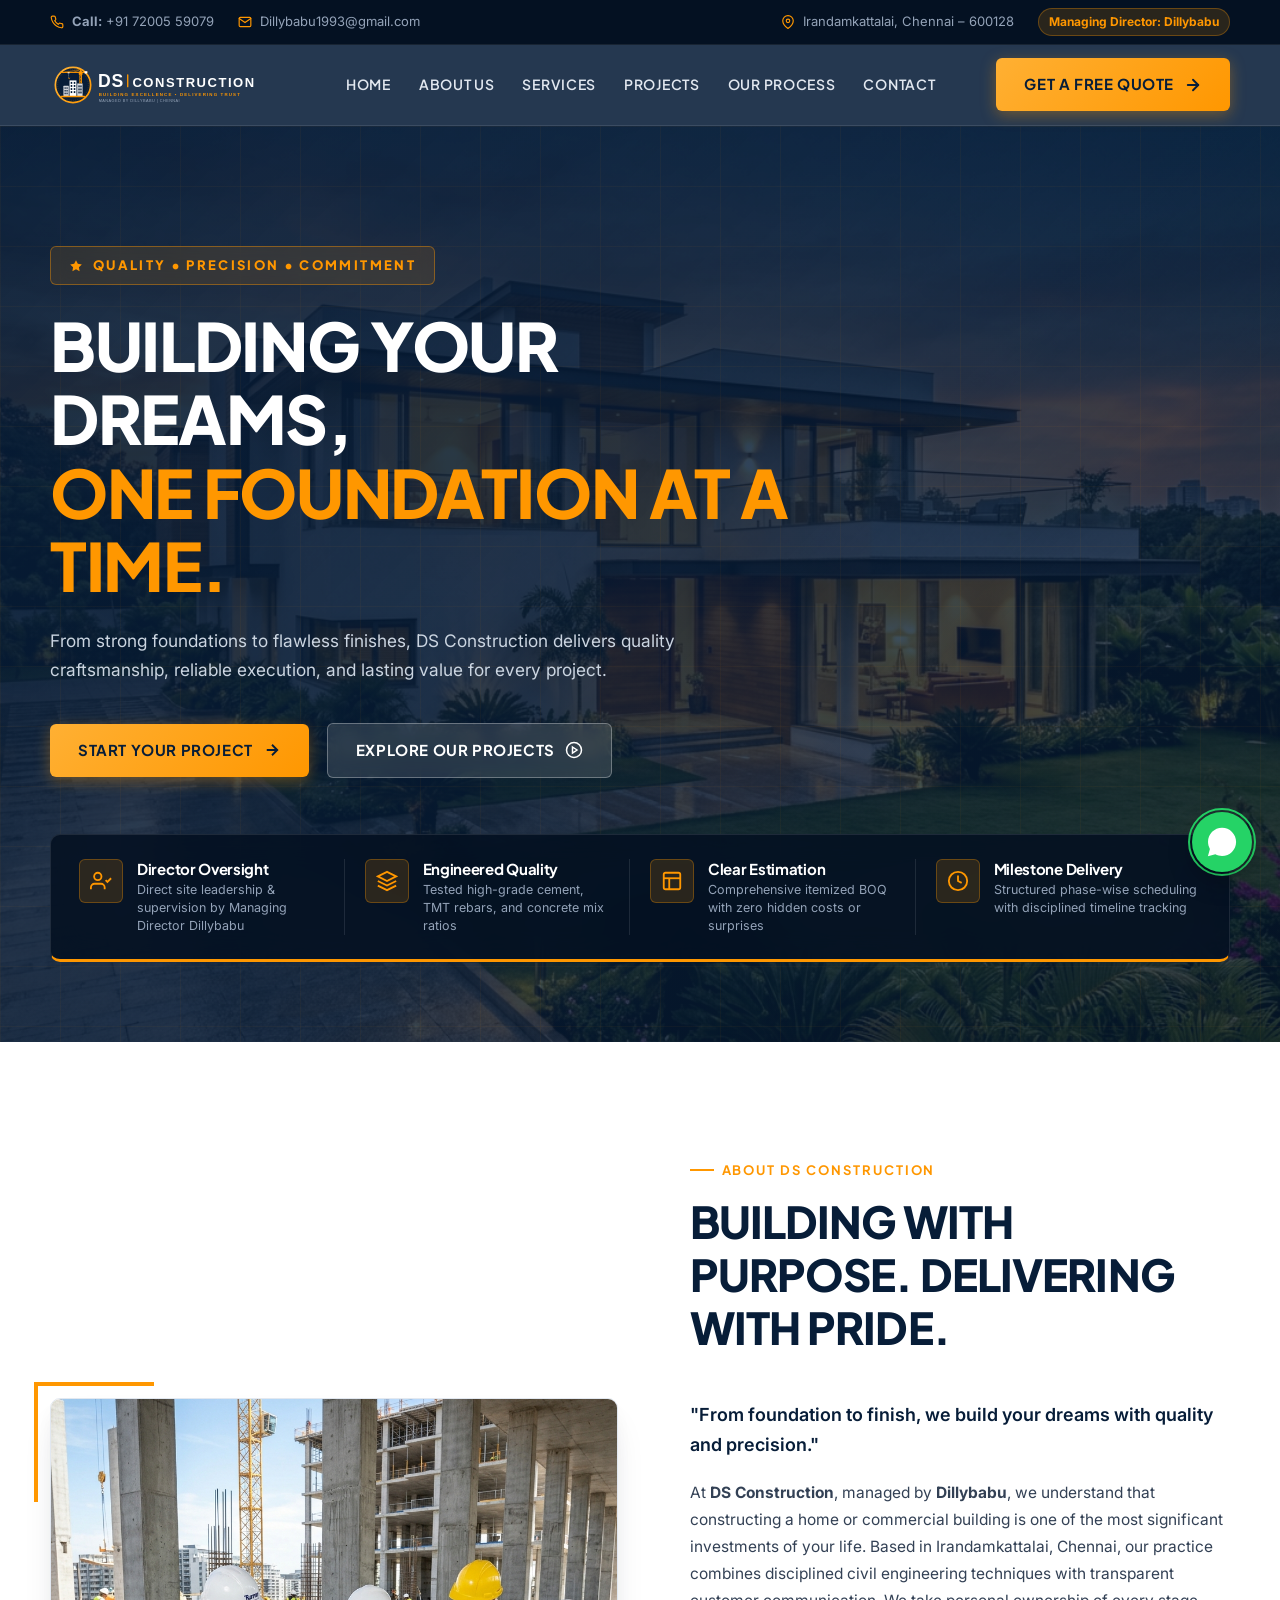
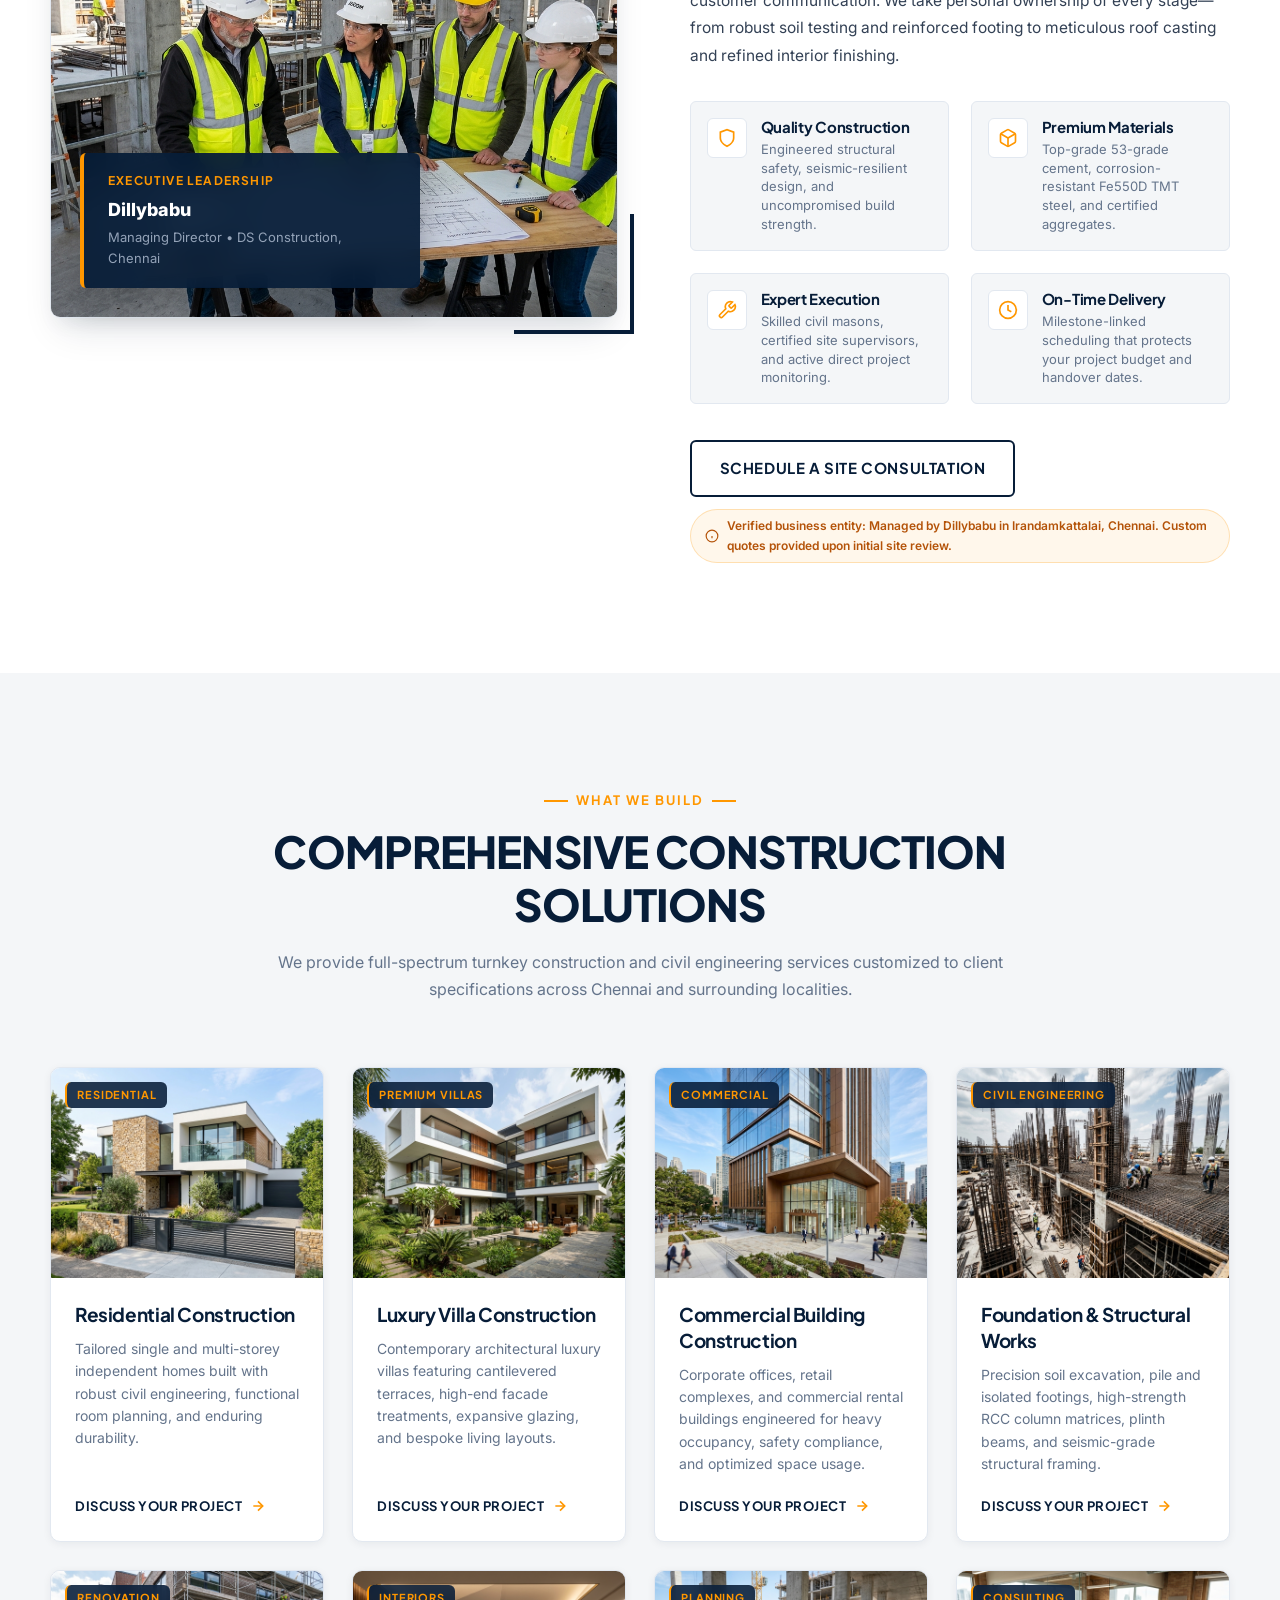
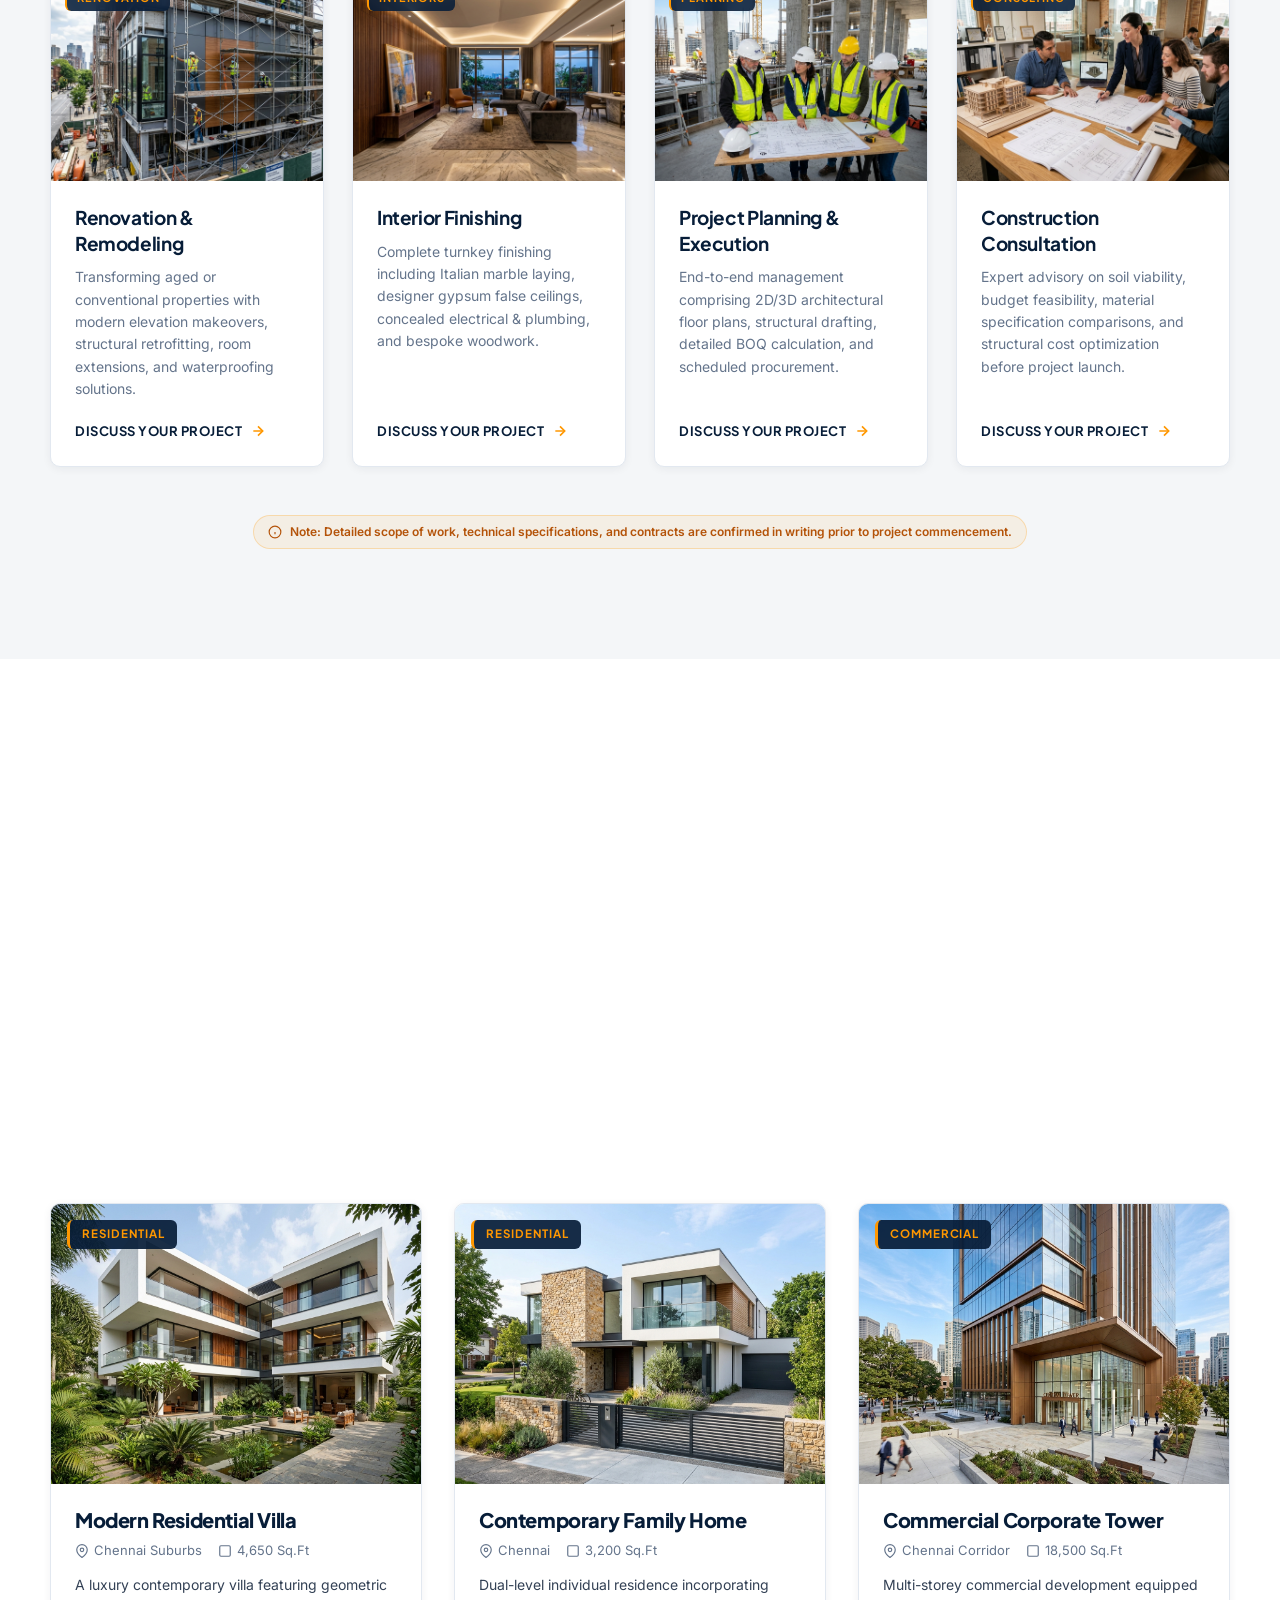
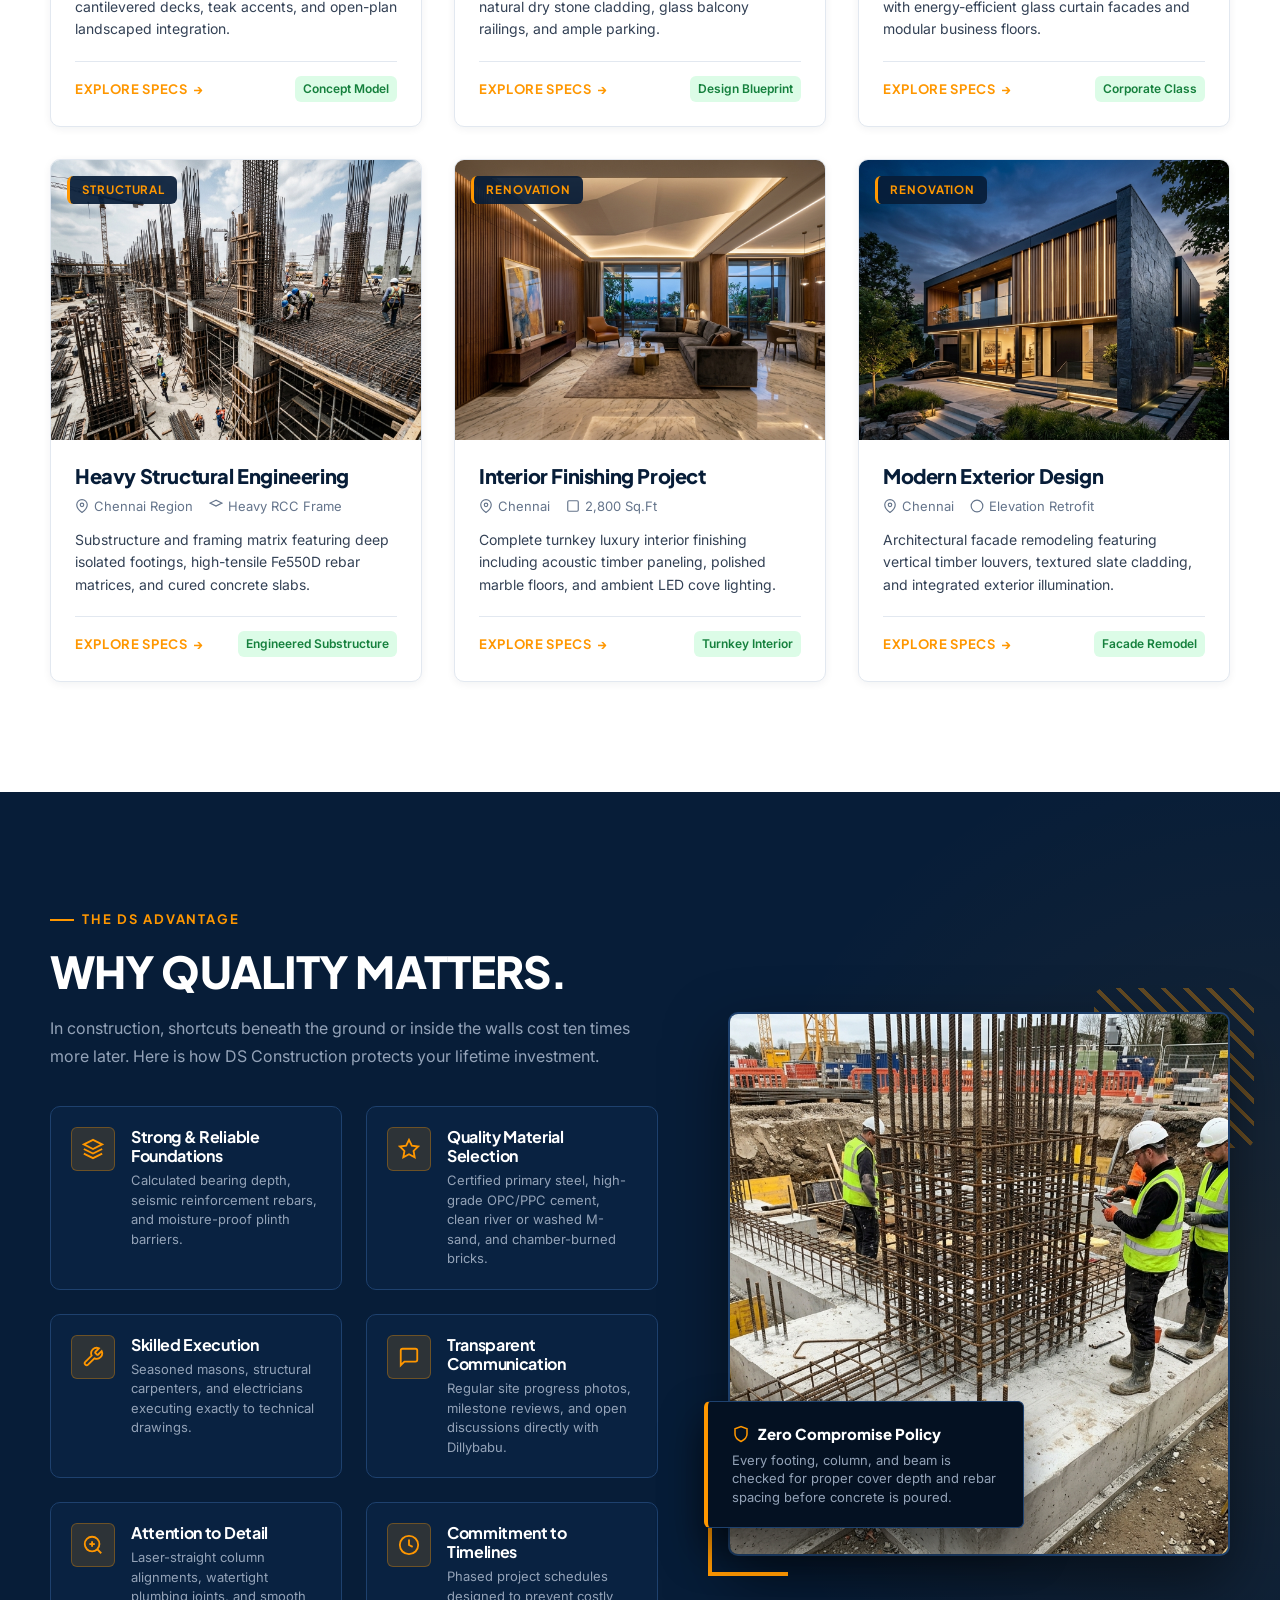
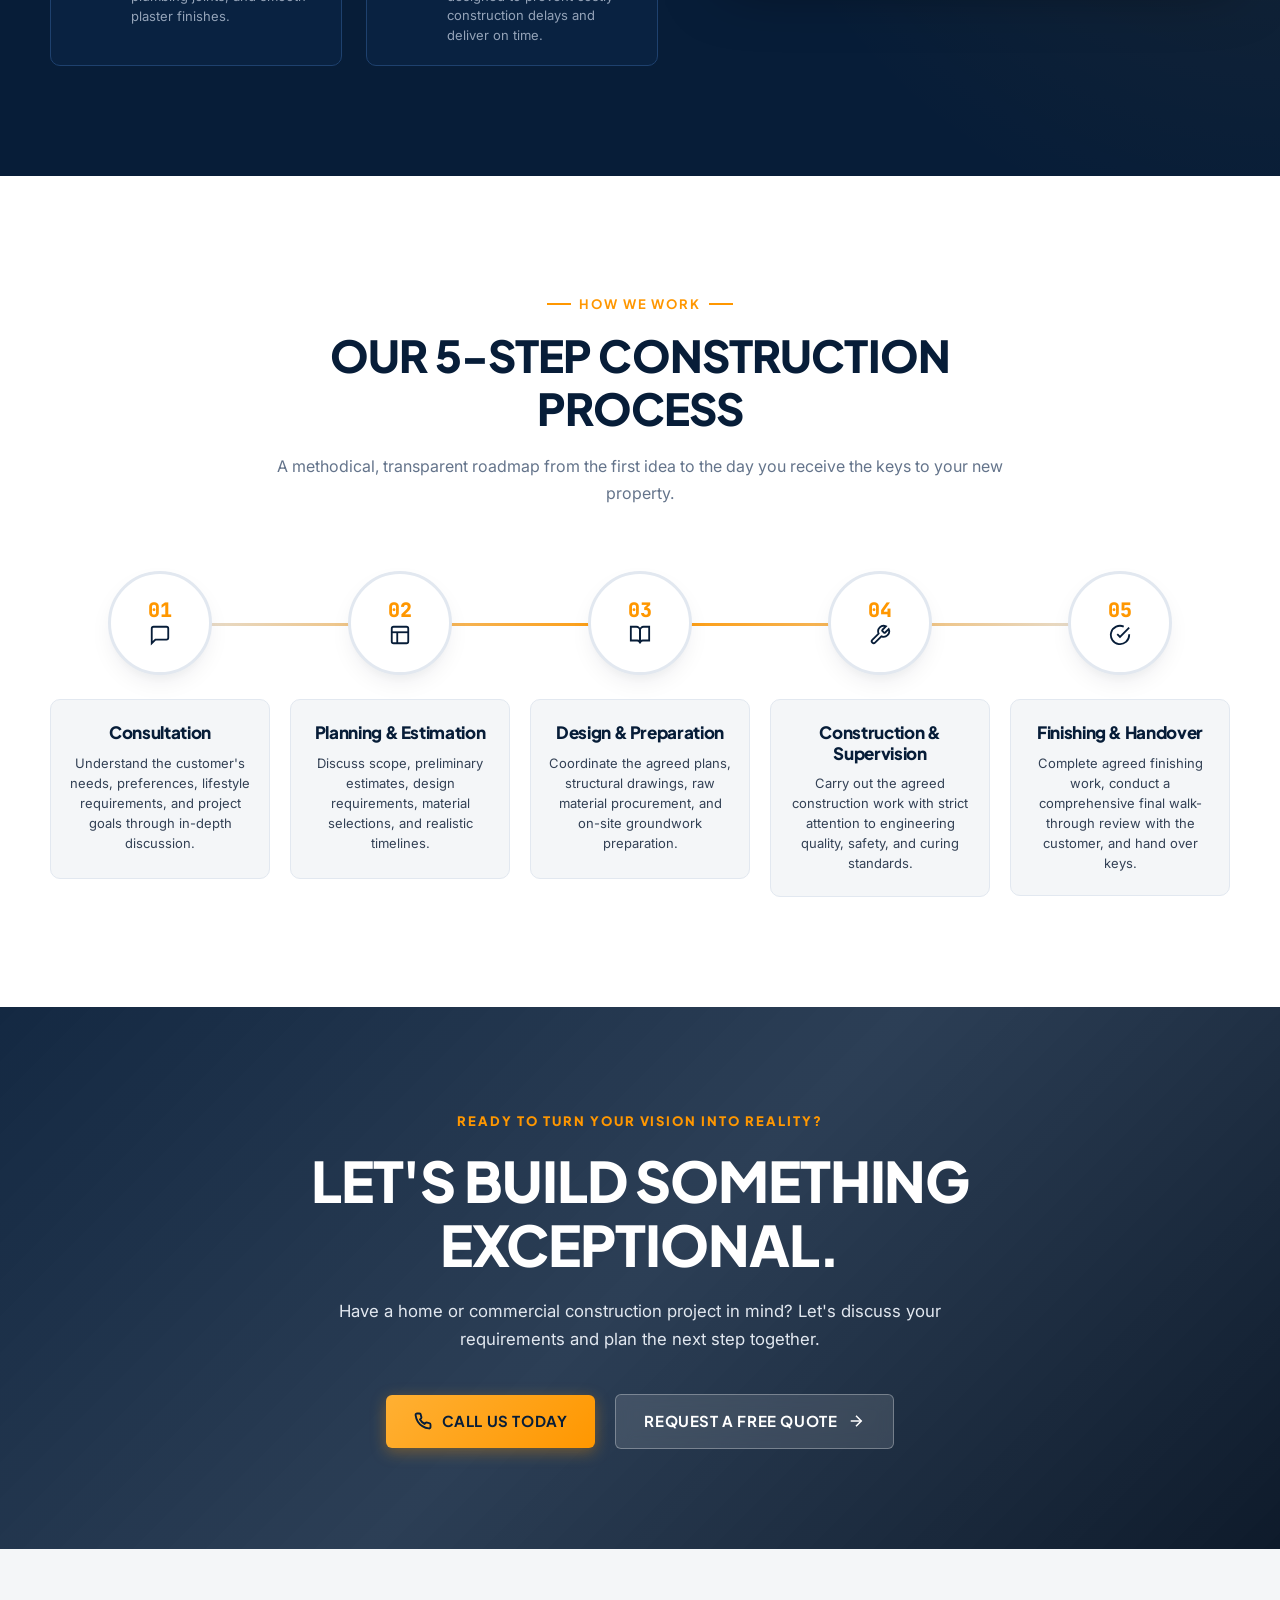
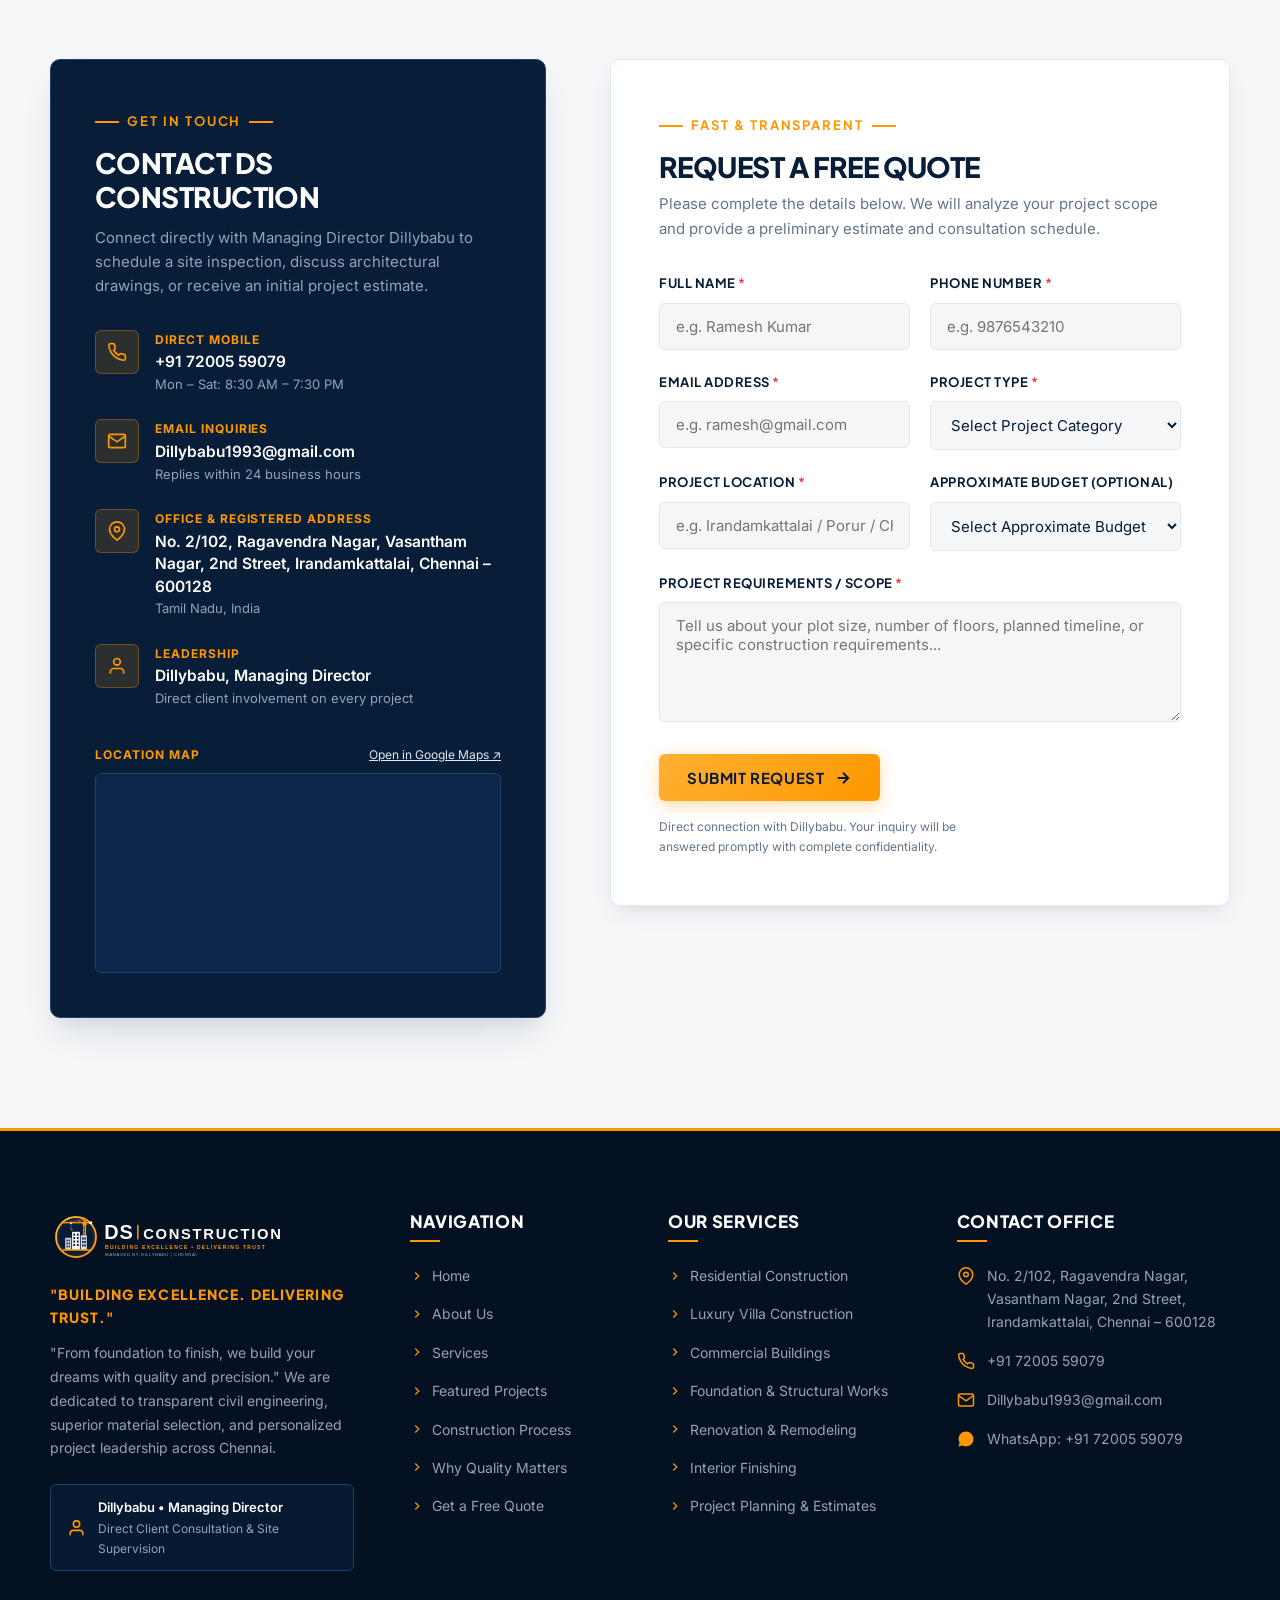
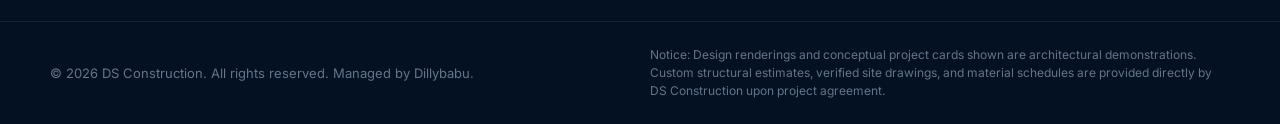
<file: index.html>
<!DOCTYPE html>
<html lang="en">
<head>
  <meta charset="UTF-8">
  <meta name="viewport" content="width=device-width, initial-scale=1.0">
  <title>DS Construction — Building Excellence. Delivering Trust. | Chennai</title>
  <meta name="description" content="DS Construction, managed by Dillybabu in Irandamkattalai, Chennai. Premium residential construction, luxury villas, commercial buildings, structural works, and renovations with uncompromised quality.">
  <meta name="keywords" content="construction company in Chennai, residential construction Chennai, villa construction, commercial construction, structural engineering, building renovation, Dillybabu, DS Construction Irandamkattalai">
  <meta name="author" content="DS Construction">

  <!-- Open Graph / Facebook -->
  <meta property="og:type" content="website">
  <meta property="og:url" content="https://dsconstruction.in/">
  <meta property="og:title" content="DS Construction — Building Excellence. Delivering Trust.">
  <meta property="og:description" content="From foundation to finish, we build your dreams with quality and precision. Managed by Dillybabu, Chennai.">
  <meta property="og:image" content="assets/images/hero_luxury_villa.jpg">

  <!-- Twitter -->
  <meta name="twitter:card" content="summary_large_image">
  <meta name="twitter:title" content="DS Construction — Building Excellence. Delivering Trust.">
  <meta name="twitter:description" content="From foundation to finish, we build your dreams with quality and precision. Managed by Dillybabu, Chennai.">
  <meta name="twitter:image" content="assets/images/hero_luxury_villa.jpg">

  <!-- Favicon -->
  <link rel="icon" type="image/svg+xml" href="favicon.svg">

  <!-- Google Fonts: Plus Jakarta Sans & Inter -->
  <link rel="preconnect" href="https://fonts.googleapis.com">
  <link rel="preconnect" href="https://fonts.gstatic.com" crossorigin>
  <link href="https://fonts.googleapis.com/css2?family=Inter:wght@400;500;600;700&family=JetBrains+Mono:wght@600;800&family=Plus+Jakarta+Sans:wght@600;700;800;900&display=swap" rel="stylesheet">

  <!-- Stylesheet -->
  <link rel="stylesheet" href="style.css">

  <!-- Schema.org Structured Data for Local Construction Business -->
  <script type="application/ld+json">
  {
    "@context": "https://schema.org",
    "@type": "GeneralContractor",
    "name": "DS Construction",
    "image": "assets/images/hero_luxury_villa.jpg",
    "description": "Premium construction company in Chennai managed by Dillybabu. Specializing in residential villas, individual homes, commercial structures, foundations, and renovations.",
    "telephone": "+917200559079",
    "email": "Dillybabu1993@gmail.com",
    "address": {
      "@type": "PostalAddress",
      "streetAddress": "No. 2/102, Ragavendra Nagar, Vasantham Nagar, 2nd Street, Irandamkattalai",
      "addressLocality": "Chennai",
      "postalCode": "600128",
      "addressRegion": "Tamil Nadu",
      "addressCountry": "IN"
    },
    "founder": {
      "@type": "Person",
      "name": "Dillybabu",
      "jobTitle": "Managing Director"
    },
    "slogan": "BUILDING EXCELLENCE. DELIVERING TRUST.",
    "priceRange": "₹₹ - ₹₹₹₹",
    "openingHours": "Mo-Sa 08:30-19:30"
  }
  </script>
</head>
<body>

  <!-- ========================================================================
       TOP UTILITY BAR
       ======================================================================== -->
  <aside class="top-bar" aria-label="Quick Contact Information">
    <div class="container top-bar-inner">
      <div class="top-bar-left">
        <a href="tel:7200559079" class="top-bar-item" title="Call Managing Director Dillybabu">
          <svg viewBox="0 0 24 24" fill="none" stroke="currentColor" stroke-width="2" stroke-linecap="round" stroke-linejoin="round" aria-hidden="true"><path d="M22 16.92v3a2 2 0 0 1-2.18 2 19.79 19.79 0 0 1-8.63-3.07 19.5 19.5 0 0 1-6-6 19.79 19.79 0 0 1-3.07-8.67A2 2 0 0 1 4.11 2h3a2 2 0 0 1 2 1.72 12.84 12.84 0 0 0 .7 2.81 2 2 0 0 1-.45 2.11L8.09 9.91a16 16 0 0 0 6 6l1.27-1.27a2 2 0 0 1 2.11-.45 12.84 12.84 0 0 0 2.81.7A2 2 0 0 1 22 16.92z"></path></svg>
          <span><strong>Call:</strong> +91 72005 59079</span>
        </a>
        <a href="mailto:Dillybabu1993@gmail.com" class="top-bar-item" title="Email DS Construction">
          <svg viewBox="0 0 24 24" fill="none" stroke="currentColor" stroke-width="2" stroke-linecap="round" stroke-linejoin="round" aria-hidden="true"><path d="M4 4h16c1.1 0 2 .9 2 2v12c0 1.1-.9 2-2 2H4c-1.1 0-2-.9-2-2V6c0-1.1.9-2 2-2z"></path><polyline points="22,6 12,13 2,6"></polyline></svg>
          <span>Dillybabu1993@gmail.com</span>
        </a>
      </div>
      <div class="top-bar-right">
        <span class="top-bar-item">
          <svg viewBox="0 0 24 24" fill="none" stroke="currentColor" stroke-width="2" stroke-linecap="round" stroke-linejoin="round" aria-hidden="true"><path d="M21 10c0 7-9 13-9 13s-9-6-9-13a9 9 0 0 1 18 0z"></path><circle cx="12" cy="10" r="3"></circle></svg>
          <span>Irandamkattalai, Chennai – 600128</span>
        </span>
        <span class="director-badge">Managing Director: Dillybabu</span>
      </div>
    </div>
  </aside>

  <!-- ========================================================================
       MAIN NAVIGATION BAR
       ======================================================================== -->
  <header class="navbar" id="mainHeader">
    <div class="container nav-container">
      <!-- Brand Logo -->
      <a href="#home" class="brand-logo" aria-label="DS Construction Home">
        <img src="assets/images/logo.svg" alt="DS Construction Logo" width="240" height="54">
      </a>

      <!-- Desktop Nav Links -->
      <nav class="nav-menu" aria-label="Main Navigation">
        <a href="#home" class="nav-link active">Home</a>
        <a href="#about" class="nav-link">About Us</a>
        <a href="#services" class="nav-link">Services</a>
        <a href="#projects" class="nav-link">Projects</a>
        <a href="#process" class="nav-link">Our Process</a>
        <a href="#contact" class="nav-link">Contact</a>
      </nav>

      <!-- Header Action -->
      <div class="nav-actions">
        <a href="#contact" class="btn btn-primary" id="headerQuoteBtn">
          <span>Get a Free Quote</span>
          <svg class="btn-icon" viewBox="0 0 24 24" fill="none" stroke="currentColor" stroke-width="2.5" stroke-linecap="round" stroke-linejoin="round" aria-hidden="true"><line x1="5" y1="12" x2="19" y2="12"></line><polyline points="12 5 19 12 12 19"></polyline></svg>
        </a>

        <!-- Mobile Menu Toggle Button -->
        <button class="mobile-toggle" id="mobileToggle" aria-label="Toggle navigation menu" aria-expanded="false" aria-controls="mobileDrawer">
          <span></span>
          <span></span>
          <span></span>
        </button>
      </div>
    </div>
  </header>

  <!-- Mobile Drawer Menu -->
  <div class="mobile-drawer-backdrop" id="drawerBackdrop"></div>
  <aside class="mobile-drawer" id="mobileDrawer" aria-label="Mobile Navigation Menu">
    <div>
      <div style="margin-bottom: 24px;">
        <img src="assets/images/logo.svg" alt="DS Construction Logo" width="220" height="48">
      </div>
      <nav class="mobile-nav-list">
        <a href="#home" class="mobile-nav-link"><span>Home</span> &rarr;</a>
        <a href="#about" class="mobile-nav-link"><span>About Us</span> &rarr;</a>
        <a href="#services" class="mobile-nav-link"><span>Services</span> &rarr;</a>
        <a href="#projects" class="mobile-nav-link"><span>Projects</span> &rarr;</a>
        <a href="#process" class="mobile-nav-link"><span>Our Process</span> &rarr;</a>
        <a href="#contact" class="mobile-nav-link"><span>Contact Us</span> &rarr;</a>
      </nav>
      <div style="margin-top: 28px;">
        <a href="#contact" class="btn btn-primary" style="width: 100%; justify-content: center;">Get a Free Quote</a>
      </div>
    </div>

    <div class="mobile-contact-block">
      <div class="mobile-contact-item">
        <svg viewBox="0 0 24 24" fill="none" stroke="currentColor" stroke-width="2"><path d="M22 16.92v3a2 2 0 0 1-2.18 2 19.79 19.79 0 0 1-8.63-3.07 19.5 19.5 0 0 1-6-6 19.79 19.79 0 0 1-3.07-8.67A2 2 0 0 1 4.11 2h3a2 2 0 0 1 2 1.72 12.84 12.84 0 0 0 .7 2.81 2 2 0 0 1-.45 2.11L8.09 9.91a16 16 0 0 0 6 6l1.27-1.27a2 2 0 0 1 2.11-.45 12.84 12.84 0 0 0 2.81.7A2 2 0 0 1 22 16.92z"></path></svg>
        <a href="tel:7200559079">+91 72005 59079</a>
      </div>
      <div class="mobile-contact-item">
        <svg viewBox="0 0 24 24" fill="none" stroke="currentColor" stroke-width="2"><path d="M4 4h16c1.1 0 2 .9 2 2v12c0 1.1-.9 2-2 2H4c-1.1 0-2-.9-2-2V6c0-1.1.9-2 2-2z"></path><polyline points="22,6 12,13 2,6"></polyline></svg>
        <a href="mailto:Dillybabu1993@gmail.com">Dillybabu1993@gmail.com</a>
      </div>
      <div class="mobile-contact-item">
        <svg viewBox="0 0 24 24" fill="none" stroke="currentColor" stroke-width="2"><path d="M21 10c0 7-9 13-9 13s-9-6-9-13a9 9 0 0 1 18 0z"></path><circle cx="12" cy="10" r="3"></circle></svg>
        <span>Irandamkattalai, Chennai – 600128</span>
      </div>
    </div>
  </aside>

  <main>
    <!-- ======================================================================
         4. HERO SECTION
         ====================================================================== -->
    <section class="hero" id="home">
      <div class="container hero-container">
        <div class="hero-content">
          <div class="hero-trust-tag">
            <svg width="14" height="14" viewBox="0 0 24 24" fill="currentColor"><polygon points="12 2 15.09 8.26 22 9.27 17 14.14 18.18 21.02 12 17.77 5.82 21.02 7 14.14 2 9.27 8.91 8.26 12 2"></polygon></svg>
            <span>QUALITY &bull; PRECISION &bull; COMMITMENT</span>
          </div>

          <h1 class="hero-title">
            BUILDING YOUR DREAMS,
            <span class="title-accent">ONE FOUNDATION AT A TIME.</span>
          </h1>

          <p class="hero-desc">
            From strong foundations to flawless finishes, DS Construction delivers quality craftsmanship, reliable execution, and lasting value for every project.
          </p>

          <div class="hero-cta-group">
            <a href="#contact" class="btn btn-primary" id="heroStartProjectBtn">
              <span>Start Your Project</span>
              <svg class="btn-icon" viewBox="0 0 24 24" fill="none" stroke="currentColor" stroke-width="2.5"><line x1="5" y1="12" x2="19" y2="12"></line><polyline points="12 5 19 12 12 19"></polyline></svg>
            </a>
            <a href="#projects" class="btn btn-secondary" id="heroExploreProjectsBtn">
              <span>Explore Our Projects</span>
              <svg class="btn-icon" viewBox="0 0 24 24" fill="none" stroke="currentColor" stroke-width="2"><circle cx="12" cy="12" r="10"></circle><polygon points="10 8 16 12 10 16 10 8"></polygon></svg>
            </a>
          </div>
        </div>

        <!-- Hero Pillars: Key Strengths Bar -->
        <div class="hero-pillars">
          <div class="pillar-item">
            <div class="pillar-icon-box">
              <svg viewBox="0 0 24 24" fill="none" stroke="currentColor" stroke-width="2"><path d="M16 21v-2a4 4 0 0 0-4-4H5a4 4 0 0 0-4 4v2"></path><circle cx="8.5" cy="7" r="4"></circle><polyline points="17 11 19 13 23 9"></polyline></svg>
            </div>
            <div>
              <h2 class="pillar-title">Director Oversight</h2>
              <p class="pillar-desc">Direct site leadership & supervision by Managing Director Dillybabu</p>
            </div>
          </div>

          <div class="pillar-item">
            <div class="pillar-icon-box">
              <svg viewBox="0 0 24 24" fill="none" stroke="currentColor" stroke-width="2"><polygon points="12 2 2 7 12 12 22 7 12 2"></polygon><polyline points="2 17 12 22 22 17"></polyline><polyline points="2 12 12 17 22 12"></polyline></svg>
            </div>
            <div>
              <h2 class="pillar-title">Engineered Quality</h2>
              <p class="pillar-desc">Tested high-grade cement, TMT rebars, and concrete mix ratios</p>
            </div>
          </div>

          <div class="pillar-item">
            <div class="pillar-icon-box">
              <svg viewBox="0 0 24 24" fill="none" stroke="currentColor" stroke-width="2"><rect x="3" y="3" width="18" height="18" rx="2" ry="2"></rect><line x1="3" y1="9" x2="21" y2="9"></line><line x1="9" y1="21" x2="9" y2="9"></line></svg>
            </div>
            <div>
              <h2 class="pillar-title">Clear Estimation</h2>
              <p class="pillar-desc">Comprehensive itemized BOQ with zero hidden costs or surprises</p>
            </div>
          </div>

          <div class="pillar-item">
            <div class="pillar-icon-box">
              <svg viewBox="0 0 24 24" fill="none" stroke="currentColor" stroke-width="2"><circle cx="12" cy="12" r="10"></circle><polyline points="12 6 12 12 16 14"></polyline></svg>
            </div>
            <div>
              <h2 class="pillar-title">Milestone Delivery</h2>
              <p class="pillar-desc">Structured phase-wise scheduling with disciplined timeline tracking</p>
            </div>
          </div>
        </div>
      </div>
    </section>

    <!-- ======================================================================
         5. ABOUT US SECTION
         ====================================================================== -->
    <section class="about section-pad" id="about">
      <div class="container">
        <div class="about-grid">
          <!-- Architectural Image Column -->
          <div class="about-image-wrapper reveal-on-scroll">
            <img src="assets/images/about_construction.jpg" alt="DS Construction team reviewing structural engineering blueprints on site" class="about-image-main" loading="lazy">
            <div class="about-lead-card">
              <div class="lead-role">Executive Leadership</div>
              <div class="lead-name">Dillybabu</div>
              <div class="lead-loc">Managing Director &bull; DS Construction, Chennai</div>
            </div>
          </div>

          <!-- Content Column -->
          <div class="about-content reveal-on-scroll">
            <div class="section-header text-left" style="margin-bottom: 24px;">
              <span class="section-subtitle">About DS Construction</span>
              <h2 class="section-title">BUILDING WITH PURPOSE. DELIVERING WITH PRIDE.</h2>
            </div>

            <p class="about-lead-text">
              "From foundation to finish, we build your dreams with quality and precision."
            </p>

            <p class="about-body-text">
              At <strong>DS Construction</strong>, managed by <strong>Dillybabu</strong>, we understand that constructing a home or commercial building is one of the most significant investments of your life. Based in Irandamkattalai, Chennai, our practice combines disciplined civil engineering techniques with transparent customer communication. We take personal ownership of every stage—from robust soil testing and reinforced footing to meticulous roof casting and refined interior finishing.
            </p>

            <!-- 4 Company Values -->
            <div class="values-grid">
              <div class="value-item">
                <div class="value-icon-box">
                  <svg viewBox="0 0 24 24" fill="none" stroke="currentColor" stroke-width="2"><path d="M12 22s8-4 8-10V5l-8-3-8 3v7c0 6 8 10 8 10z"></path></svg>
                </div>
                <div>
                  <h3 class="value-title">Quality Construction</h3>
                  <p class="value-desc">Engineered structural safety, seismic-resilient design, and uncompromised build strength.</p>
                </div>
              </div>

              <div class="value-item">
                <div class="value-icon-box">
                  <svg viewBox="0 0 24 24" fill="none" stroke="currentColor" stroke-width="2"><path d="M21 16V8a2 2 0 0 0-1-1.73l-7-4a2 2 0 0 0-2 0l-7 4A2 2 0 0 0 3 8v8a2 2 0 0 0 1 1.73l7 4a2 2 0 0 0 2 0l7-4A2 2 0 0 0 21 16z"></path><polyline points="3.27 6.96 12 12.01 20.73 6.96"></polyline><line x1="12" y1="22.08" x2="12" y2="12"></line></svg>
                </div>
                <div>
                  <h3 class="value-title">Premium Materials</h3>
                  <p class="value-desc">Top-grade 53-grade cement, corrosion-resistant Fe550D TMT steel, and certified aggregates.</p>
                </div>
              </div>

              <div class="value-item">
                <div class="value-icon-box">
                  <svg viewBox="0 0 24 24" fill="none" stroke="currentColor" stroke-width="2"><path d="M14.7 6.3a1 1 0 0 0 0 1.4l1.6 1.6a1 1 0 0 0 1.4 0l3.77-3.77a6 6 0 0 1-7.94 7.94l-6.91 6.91a2.12 2.12 0 0 1-3-3l6.91-6.91a6 6 0 0 1 7.94-7.94l-3.76 3.76z"></path></svg>
                </div>
                <div>
                  <h3 class="value-title">Expert Execution</h3>
                  <p class="value-desc">Skilled civil masons, certified site supervisors, and active direct project monitoring.</p>
                </div>
              </div>

              <div class="value-item">
                <div class="value-icon-box">
                  <svg viewBox="0 0 24 24" fill="none" stroke="currentColor" stroke-width="2"><circle cx="12" cy="12" r="10"></circle><polyline points="12 6 12 12 16 14"></polyline></svg>
                </div>
                <div>
                  <h3 class="value-title">On-Time Delivery</h3>
                  <p class="value-desc">Milestone-linked scheduling that protects your project budget and handover dates.</p>
                </div>
              </div>
            </div>

            <div>
              <a href="#contact" class="btn btn-outline-navy">Schedule a Site Consultation</a>
              <div class="verified-notice">
                <svg viewBox="0 0 24 24" fill="none" stroke="currentColor" stroke-width="2"><circle cx="12" cy="12" r="10"></circle><line x1="12" y1="16" x2="12" y2="12"></line><line x1="12" y1="8" x2="12.01" y2="8"></line></svg>
                <span>Verified business entity: Managed by Dillybabu in Irandamkattalai, Chennai. Custom quotes provided upon initial site review.</span>
              </div>
            </div>
          </div>
        </div>
      </div>
    </section>

    <!-- ======================================================================
         6. SERVICES SECTION
         ====================================================================== -->
    <section class="services section-pad" id="services">
      <div class="container">
        <div class="section-header reveal-on-scroll">
          <span class="section-subtitle">What We Build</span>
          <h2 class="section-title">COMPREHENSIVE CONSTRUCTION SOLUTIONS</h2>
          <p class="section-desc">
            We provide full-spectrum turnkey construction and civil engineering services customized to client specifications across Chennai and surrounding localities.
          </p>
        </div>

        <div class="services-grid">
          <!-- Service 1: Residential Construction -->
          <article class="service-card reveal-on-scroll">
            <div class="service-image-box">
              <img src="assets/images/proj_familyhome.jpg" alt="Residential Construction by DS Construction" class="service-img" loading="lazy">
              <span class="service-category-tag">Residential</span>
            </div>
            <div class="service-content">
              <h3 class="service-title">Residential Construction</h3>
              <p class="service-desc">Tailored single and multi-storey independent homes built with robust civil engineering, functional room planning, and enduring durability.</p>
              <a href="#contact" class="service-link service-discuss-link" data-service="Residential Construction">
                <span>Discuss Your Project</span>
                <svg viewBox="0 0 24 24" fill="none" stroke="currentColor" stroke-width="2.5"><line x1="5" y1="12" x2="19" y2="12"></line><polyline points="12 5 19 12 12 19"></polyline></svg>
              </a>
            </div>
          </article>

          <!-- Service 2: Luxury Villa Construction -->
          <article class="service-card reveal-on-scroll">
            <div class="service-image-box">
              <img src="assets/images/proj_villa.jpg" alt="Luxury Villa Construction" class="service-img" loading="lazy">
              <span class="service-category-tag">Premium Villas</span>
            </div>
            <div class="service-content">
              <h3 class="service-title">Luxury Villa Construction</h3>
              <p class="service-desc">Contemporary architectural luxury villas featuring cantilevered terraces, high-end facade treatments, expansive glazing, and bespoke living layouts.</p>
              <a href="#contact" class="service-link service-discuss-link" data-service="Luxury Villa Construction">
                <span>Discuss Your Project</span>
                <svg viewBox="0 0 24 24" fill="none" stroke="currentColor" stroke-width="2.5"><line x1="5" y1="12" x2="19" y2="12"></line><polyline points="12 5 19 12 12 19"></polyline></svg>
              </a>
            </div>
          </article>

          <!-- Service 3: Commercial Building Construction -->
          <article class="service-card reveal-on-scroll">
            <div class="service-image-box">
              <img src="assets/images/proj_commercial.jpg" alt="Commercial Building Construction" class="service-img" loading="lazy">
              <span class="service-category-tag">Commercial</span>
            </div>
            <div class="service-content">
              <h3 class="service-title">Commercial Building Construction</h3>
              <p class="service-desc">Corporate offices, retail complexes, and commercial rental buildings engineered for heavy occupancy, safety compliance, and optimized space usage.</p>
              <a href="#contact" class="service-link service-discuss-link" data-service="Commercial Building">
                <span>Discuss Your Project</span>
                <svg viewBox="0 0 24 24" fill="none" stroke="currentColor" stroke-width="2.5"><line x1="5" y1="12" x2="19" y2="12"></line><polyline points="12 5 19 12 12 19"></polyline></svg>
              </a>
            </div>
          </article>

          <!-- Service 4: Foundation and Structural Works -->
          <article class="service-card reveal-on-scroll">
            <div class="service-image-box">
              <img src="assets/images/proj_structural.jpg" alt="Foundation and Structural Works" class="service-img" loading="lazy">
              <span class="service-category-tag">Civil Engineering</span>
            </div>
            <div class="service-content">
              <h3 class="service-title">Foundation & Structural Works</h3>
              <p class="service-desc">Precision soil excavation, pile and isolated footings, high-strength RCC column matrices, plinth beams, and seismic-grade structural framing.</p>
              <a href="#contact" class="service-link service-discuss-link" data-service="Foundation and Structural Works">
                <span>Discuss Your Project</span>
                <svg viewBox="0 0 24 24" fill="none" stroke="currentColor" stroke-width="2.5"><line x1="5" y1="12" x2="19" y2="12"></line><polyline points="12 5 19 12 12 19"></polyline></svg>
              </a>
            </div>
          </article>

          <!-- Service 5: Building Renovation and Remodeling -->
          <article class="service-card reveal-on-scroll">
            <div class="service-image-box">
              <img src="assets/images/service_renovate.jpg" alt="Building Renovation and Remodeling" class="service-img" loading="lazy">
              <span class="service-category-tag">Renovation</span>
            </div>
            <div class="service-content">
              <h3 class="service-title">Renovation & Remodeling</h3>
              <p class="service-desc">Transforming aged or conventional properties with modern elevation makeovers, structural retrofitting, room extensions, and waterproofing solutions.</p>
              <a href="#contact" class="service-link service-discuss-link" data-service="Renovation and Remodeling">
                <span>Discuss Your Project</span>
                <svg viewBox="0 0 24 24" fill="none" stroke="currentColor" stroke-width="2.5"><line x1="5" y1="12" x2="19" y2="12"></line><polyline points="12 5 19 12 12 19"></polyline></svg>
              </a>
            </div>
          </article>

          <!-- Service 6: Interior Finishing -->
          <article class="service-card reveal-on-scroll">
            <div class="service-image-box">
              <img src="assets/images/proj_interior.jpg" alt="Interior Finishing" class="service-img" loading="lazy">
              <span class="service-category-tag">Interiors</span>
            </div>
            <div class="service-content">
              <h3 class="service-title">Interior Finishing</h3>
              <p class="service-desc">Complete turnkey finishing including Italian marble laying, designer gypsum false ceilings, concealed electrical & plumbing, and bespoke woodwork.</p>
              <a href="#contact" class="service-link service-discuss-link" data-service="Interior Finishing">
                <span>Discuss Your Project</span>
                <svg viewBox="0 0 24 24" fill="none" stroke="currentColor" stroke-width="2.5"><line x1="5" y1="12" x2="19" y2="12"></line><polyline points="12 5 19 12 12 19"></polyline></svg>
              </a>
            </div>
          </article>

          <!-- Service 7: Project Planning and Execution -->
          <article class="service-card reveal-on-scroll">
            <div class="service-image-box">
              <img src="assets/images/about_construction.jpg" alt="Project Planning and Execution" class="service-img" loading="lazy">
              <span class="service-category-tag">Planning</span>
            </div>
            <div class="service-content">
              <h3 class="service-title">Project Planning & Execution</h3>
              <p class="service-desc">End-to-end management comprising 2D/3D architectural floor plans, structural drafting, detailed BOQ calculation, and scheduled procurement.</p>
              <a href="#contact" class="service-link service-discuss-link" data-service="Project Planning">
                <span>Discuss Your Project</span>
                <svg viewBox="0 0 24 24" fill="none" stroke="currentColor" stroke-width="2.5"><line x1="5" y1="12" x2="19" y2="12"></line><polyline points="12 5 19 12 12 19"></polyline></svg>
              </a>
            </div>
          </article>

          <!-- Service 8: Construction Consultation -->
          <article class="service-card reveal-on-scroll">
            <div class="service-image-box">
              <img src="assets/images/consultation.jpg" alt="Construction Consultation" class="service-img" loading="lazy">
              <span class="service-category-tag">Consulting</span>
            </div>
            <div class="service-content">
              <h3 class="service-title">Construction Consultation</h3>
              <p class="service-desc">Expert advisory on soil viability, budget feasibility, material specification comparisons, and structural cost optimization before project launch.</p>
              <a href="#contact" class="service-link service-discuss-link" data-service="Construction Consultation">
                <span>Discuss Your Project</span>
                <svg viewBox="0 0 24 24" fill="none" stroke="currentColor" stroke-width="2.5"><line x1="5" y1="12" x2="19" y2="12"></line><polyline points="12 5 19 12 12 19"></polyline></svg>
              </a>
            </div>
          </article>
        </div>

        <div style="text-align: center; margin-top: 36px;">
          <div class="verified-notice">
            <svg viewBox="0 0 24 24" fill="none" stroke="currentColor" stroke-width="2"><circle cx="12" cy="12" r="10"></circle><line x1="12" y1="16" x2="12" y2="12"></line><line x1="12" y1="8" x2="12.01" y2="8"></line></svg>
            <span>Note: Detailed scope of work, technical specifications, and contracts are confirmed in writing prior to project commencement.</span>
          </div>
        </div>
      </div>
    </section>

    <!-- ======================================================================
         7. FEATURED PROJECTS / PORTFOLIO SECTION
         ====================================================================== -->
    <section class="projects section-pad" id="projects">
      <div class="container">
        <div class="section-header reveal-on-scroll">
          <span class="section-subtitle">Portfolio Showcase</span>
          <h2 class="section-title">FEATURED ARCHITECTURAL PROJECTS</h2>
          <p class="section-desc">
            Explore our curated portfolio of residential villas, family homes, commercial structures, and civil engineering executions.
          </p>
          <div class="verified-notice">
            <svg viewBox="0 0 24 24" fill="none" stroke="currentColor" stroke-width="2"><circle cx="12" cy="12" r="10"></circle><line x1="12" y1="16" x2="12" y2="12"></line><line x1="12" y1="8" x2="12.01" y2="8"></line></svg>
            <span>Notice: Design concepts and architectural showcases shown below illustrate our construction capabilities. Actual completed client site blueprints are reviewed during direct consultation with Dillybabu.</span>
          </div>
        </div>

        <!-- Filter Buttons -->
        <div class="filter-bar reveal-on-scroll">
          <button class="filter-btn active" data-filter="all">All Projects</button>
          <button class="filter-btn" data-filter="residential">Residential</button>
          <button class="filter-btn" data-filter="commercial">Commercial</button>
          <button class="filter-btn" data-filter="structural">Structural</button>
          <button class="filter-btn" data-filter="renovation">Renovation</button>
        </div>

        <!-- Projects Grid -->
        <div class="projects-grid">
          <!-- Project 1: Modern Residential Villa -->
          <article class="project-card reveal-on-scroll" data-category="residential">
            <div class="project-thumb-box">
              <img src="assets/images/proj_villa.jpg" alt="Modern Residential Villa" class="project-img" loading="lazy">
              <span class="project-badge">Residential</span>
              <a href="#modal" class="project-overlay-trigger open-modal-btn" data-project="proj-villa" aria-label="View Modern Residential Villa details">
                <span class="project-view-badge">View Project Details</span>
              </a>
            </div>
            <div class="project-info">
              <h3 class="project-title">Modern Residential Villa</h3>
              <div class="project-meta">
                <span class="project-meta-item">
                  <svg width="14" height="14" viewBox="0 0 24 24" fill="none" stroke="currentColor" stroke-width="2"><path d="M21 10c0 7-9 13-9 13s-9-6-9-13a9 9 0 0 1 18 0z"></path><circle cx="12" cy="10" r="3"></circle></svg>
                  <span>Chennai Suburbs</span>
                </span>
                <span class="project-meta-item">
                  <svg width="14" height="14" viewBox="0 0 24 24" fill="none" stroke="currentColor" stroke-width="2"><rect x="3" y="3" width="18" height="18" rx="2" ry="2"></rect></svg>
                  <span>4,650 Sq.Ft</span>
                </span>
              </div>
              <p class="project-desc">A luxury contemporary villa featuring geometric cantilevered decks, teak accents, and open-plan landscaped integration.</p>
              <div class="project-card-footer">
                <button class="project-detail-btn open-modal-btn" data-project="proj-villa">
                  <span>Explore Specs</span> &rarr;
                </button>
                <span class="project-status-tag">Concept Model</span>
              </div>
            </div>
          </article>

          <!-- Project 2: Contemporary Family Home -->
          <article class="project-card reveal-on-scroll" data-category="residential">
            <div class="project-thumb-box">
              <img src="assets/images/proj_familyhome.jpg" alt="Contemporary Family Home" class="project-img" loading="lazy">
              <span class="project-badge">Residential</span>
              <a href="#modal" class="project-overlay-trigger open-modal-btn" data-project="proj-home" aria-label="View Contemporary Family Home details">
                <span class="project-view-badge">View Project Details</span>
              </a>
            </div>
            <div class="project-info">
              <h3 class="project-title">Contemporary Family Home</h3>
              <div class="project-meta">
                <span class="project-meta-item">
                  <svg width="14" height="14" viewBox="0 0 24 24" fill="none" stroke="currentColor" stroke-width="2"><path d="M21 10c0 7-9 13-9 13s-9-6-9-13a9 9 0 0 1 18 0z"></path><circle cx="12" cy="10" r="3"></circle></svg>
                  <span>Chennai</span>
                </span>
                <span class="project-meta-item">
                  <svg width="14" height="14" viewBox="0 0 24 24" fill="none" stroke="currentColor" stroke-width="2"><rect x="3" y="3" width="18" height="18" rx="2" ry="2"></rect></svg>
                  <span>3,200 Sq.Ft</span>
                </span>
              </div>
              <p class="project-desc">Dual-level individual residence incorporating natural dry stone cladding, glass balcony railings, and ample parking.</p>
              <div class="project-card-footer">
                <button class="project-detail-btn open-modal-btn" data-project="proj-home">
                  <span>Explore Specs</span> &rarr;
                </button>
                <span class="project-status-tag">Design Blueprint</span>
              </div>
            </div>
          </article>

          <!-- Project 3: Commercial Building -->
          <article class="project-card reveal-on-scroll" data-category="commercial">
            <div class="project-thumb-box">
              <img src="assets/images/proj_commercial.jpg" alt="Commercial Building" class="project-img" loading="lazy">
              <span class="project-badge">Commercial</span>
              <a href="#modal" class="project-overlay-trigger open-modal-btn" data-project="proj-commercial" aria-label="View Commercial Building details">
                <span class="project-view-badge">View Project Details</span>
              </a>
            </div>
            <div class="project-info">
              <h3 class="project-title">Commercial Corporate Tower</h3>
              <div class="project-meta">
                <span class="project-meta-item">
                  <svg width="14" height="14" viewBox="0 0 24 24" fill="none" stroke="currentColor" stroke-width="2"><path d="M21 10c0 7-9 13-9 13s-9-6-9-13a9 9 0 0 1 18 0z"></path><circle cx="12" cy="10" r="3"></circle></svg>
                  <span>Chennai Corridor</span>
                </span>
                <span class="project-meta-item">
                  <svg width="14" height="14" viewBox="0 0 24 24" fill="none" stroke="currentColor" stroke-width="2"><rect x="3" y="3" width="18" height="18" rx="2" ry="2"></rect></svg>
                  <span>18,500 Sq.Ft</span>
                </span>
              </div>
              <p class="project-desc">Multi-storey commercial development equipped with energy-efficient glass curtain facades and modular business floors.</p>
              <div class="project-card-footer">
                <button class="project-detail-btn open-modal-btn" data-project="proj-commercial">
                  <span>Explore Specs</span> &rarr;
                </button>
                <span class="project-status-tag">Corporate Class</span>
              </div>
            </div>
          </article>

          <!-- Project 4: Structural Construction Project -->
          <article class="project-card reveal-on-scroll" data-category="structural">
            <div class="project-thumb-box">
              <img src="assets/images/proj_structural.jpg" alt="Structural Construction Project" class="project-img" loading="lazy">
              <span class="project-badge">Structural</span>
              <a href="#modal" class="project-overlay-trigger open-modal-btn" data-project="proj-structural" aria-label="View Structural Construction Project details">
                <span class="project-view-badge">View Project Details</span>
              </a>
            </div>
            <div class="project-info">
              <h3 class="project-title">Heavy Structural Engineering</h3>
              <div class="project-meta">
                <span class="project-meta-item">
                  <svg width="14" height="14" viewBox="0 0 24 24" fill="none" stroke="currentColor" stroke-width="2"><path d="M21 10c0 7-9 13-9 13s-9-6-9-13a9 9 0 0 1 18 0z"></path><circle cx="12" cy="10" r="3"></circle></svg>
                  <span>Chennai Region</span>
                </span>
                <span class="project-meta-item">
                  <svg width="14" height="14" viewBox="0 0 24 24" fill="none" stroke="currentColor" stroke-width="2"><polygon points="12 2 2 7 12 12 22 7 12 2"></polygon></svg>
                  <span>Heavy RCC Frame</span>
                </span>
              </div>
              <p class="project-desc">Substructure and framing matrix featuring deep isolated footings, high-tensile Fe550D rebar matrices, and cured concrete slabs.</p>
              <div class="project-card-footer">
                <button class="project-detail-btn open-modal-btn" data-project="proj-structural">
                  <span>Explore Specs</span> &rarr;
                </button>
                <span class="project-status-tag">Engineered Substructure</span>
              </div>
            </div>
          </article>

          <!-- Project 5: Interior Finishing Project -->
          <article class="project-card reveal-on-scroll" data-category="renovation">
            <div class="project-thumb-box">
              <img src="assets/images/proj_interior.jpg" alt="Interior Finishing Project" class="project-img" loading="lazy">
              <span class="project-badge">Renovation</span>
              <a href="#modal" class="project-overlay-trigger open-modal-btn" data-project="proj-interior" aria-label="View Interior Finishing Project details">
                <span class="project-view-badge">View Project Details</span>
              </a>
            </div>
            <div class="project-info">
              <h3 class="project-title">Interior Finishing Project</h3>
              <div class="project-meta">
                <span class="project-meta-item">
                  <svg width="14" height="14" viewBox="0 0 24 24" fill="none" stroke="currentColor" stroke-width="2"><path d="M21 10c0 7-9 13-9 13s-9-6-9-13a9 9 0 0 1 18 0z"></path><circle cx="12" cy="10" r="3"></circle></svg>
                  <span>Chennai</span>
                </span>
                <span class="project-meta-item">
                  <svg width="14" height="14" viewBox="0 0 24 24" fill="none" stroke="currentColor" stroke-width="2"><rect x="3" y="3" width="18" height="18" rx="2" ry="2"></rect></svg>
                  <span>2,800 Sq.Ft</span>
                </span>
              </div>
              <p class="project-desc">Complete turnkey luxury interior finishing including acoustic timber paneling, polished marble floors, and ambient LED cove lighting.</p>
              <div class="project-card-footer">
                <button class="project-detail-btn open-modal-btn" data-project="proj-interior">
                  <span>Explore Specs</span> &rarr;
                </button>
                <span class="project-status-tag">Turnkey Interior</span>
              </div>
            </div>
          </article>

          <!-- Project 6: Modern Exterior Design -->
          <article class="project-card reveal-on-scroll" data-category="renovation">
            <div class="project-thumb-box">
              <img src="assets/images/proj_exterior.jpg" alt="Modern Exterior Design" class="project-img" loading="lazy">
              <span class="project-badge">Renovation</span>
              <a href="#modal" class="project-overlay-trigger open-modal-btn" data-project="proj-exterior" aria-label="View Modern Exterior Design details">
                <span class="project-view-badge">View Project Details</span>
              </a>
            </div>
            <div class="project-info">
              <h3 class="project-title">Modern Exterior Design</h3>
              <div class="project-meta">
                <span class="project-meta-item">
                  <svg width="14" height="14" viewBox="0 0 24 24" fill="none" stroke="currentColor" stroke-width="2"><path d="M21 10c0 7-9 13-9 13s-9-6-9-13a9 9 0 0 1 18 0z"></path><circle cx="12" cy="10" r="3"></circle></svg>
                  <span>Chennai</span>
                </span>
                <span class="project-meta-item">
                  <svg width="14" height="14" viewBox="0 0 24 24" fill="none" stroke="currentColor" stroke-width="2"><circle cx="12" cy="12" r="10"></circle></svg>
                  <span>Elevation Retrofit</span>
                </span>
              </div>
              <p class="project-desc">Architectural facade remodeling featuring vertical timber louvers, textured slate cladding, and integrated exterior illumination.</p>
              <div class="project-card-footer">
                <button class="project-detail-btn open-modal-btn" data-project="proj-exterior">
                  <span>Explore Specs</span> &rarr;
                </button>
                <span class="project-status-tag">Facade Remodel</span>
              </div>
            </div>
          </article>
        </div>
      </div>
    </section>

    <!-- ======================================================================
         8. WHY CHOOSE DS CONSTRUCTION (NAVY & ORANGE ACCENTS)
         ====================================================================== -->
    <section class="why-us section-pad" id="why-us">
      <div class="container">
        <div class="why-grid">
          <!-- Left: 6 Benefits Grid -->
          <div class="why-content reveal-on-scroll">
            <div class="section-header text-left" style="margin-bottom: 28px;">
              <span class="section-subtitle">The DS Advantage</span>
              <h2 class="section-title">WHY QUALITY MATTERS.</h2>
              <p class="section-desc">
                In construction, shortcuts beneath the ground or inside the walls cost ten times more later. Here is how DS Construction protects your lifetime investment.
              </p>
            </div>

            <div class="benefits-grid">
              <!-- Benefit 1 -->
              <div class="benefit-card">
                <div class="benefit-icon-box">
                  <svg viewBox="0 0 24 24" fill="none" stroke="currentColor" stroke-width="2"><path d="M12 2L2 7l10 5 10-5-10-5z"></path><path d="M2 17l10 5 10-5"></path><path d="M2 12l10 5 10-5"></path></svg>
                </div>
                <div>
                  <h3 class="benefit-title">Strong & Reliable Foundations</h3>
                  <p class="benefit-desc">Calculated bearing depth, seismic reinforcement rebars, and moisture-proof plinth barriers.</p>
                </div>
              </div>

              <!-- Benefit 2 -->
              <div class="benefit-card">
                <div class="benefit-icon-box">
                  <svg viewBox="0 0 24 24" fill="none" stroke="currentColor" stroke-width="2"><polygon points="12 2 15.09 8.26 22 9.27 17 14.14 18.18 21.02 12 17.77 5.82 21.02 7 14.14 2 9.27 8.91 8.26 12 2"></polygon></svg>
                </div>
                <div>
                  <h3 class="benefit-title">Quality Material Selection</h3>
                  <p class="benefit-desc">Certified primary steel, high-grade OPC/PPC cement, clean river or washed M-sand, and chamber-burned bricks.</p>
                </div>
              </div>

              <!-- Benefit 3 -->
              <div class="benefit-card">
                <div class="benefit-icon-box">
                  <svg viewBox="0 0 24 24" fill="none" stroke="currentColor" stroke-width="2"><path d="M14.7 6.3a1 1 0 0 0 0 1.4l1.6 1.6a1 1 0 0 0 1.4 0l3.77-3.77a6 6 0 0 1-7.94 7.94l-6.91 6.91a2.12 2.12 0 0 1-3-3l6.91-6.91a6 6 0 0 1 7.94-7.94l-3.76 3.76z"></path></svg>
                </div>
                <div>
                  <h3 class="benefit-title">Skilled Execution</h3>
                  <p class="benefit-desc">Seasoned masons, structural carpenters, and electricians executing exactly to technical drawings.</p>
                </div>
              </div>

              <!-- Benefit 4 -->
              <div class="benefit-card">
                <div class="benefit-icon-box">
                  <svg viewBox="0 0 24 24" fill="none" stroke="currentColor" stroke-width="2"><path d="M21 15a2 2 0 0 1-2 2H7l-4 4V5a2 2 0 0 1 2-2h14a2 2 0 0 1 2 2z"></path></svg>
                </div>
                <div>
                  <h3 class="benefit-title">Transparent Communication</h3>
                  <p class="benefit-desc">Regular site progress photos, milestone reviews, and open discussions directly with Dillybabu.</p>
                </div>
              </div>

              <!-- Benefit 5 -->
              <div class="benefit-card">
                <div class="benefit-icon-box">
                  <svg viewBox="0 0 24 24" fill="none" stroke="currentColor" stroke-width="2"><circle cx="11" cy="11" r="8"></circle><line x1="21" y1="21" x2="16.65" y2="16.65"></line><line x1="11" y1="8" x2="11" y2="14"></line><line x1="8" y1="11" x2="14" y2="11"></line></svg>
                </div>
                <div>
                  <h3 class="benefit-title">Attention to Detail</h3>
                  <p class="benefit-desc">Laser-straight column alignments, watertight plumbing joints, and smooth plaster finishes.</p>
                </div>
              </div>

              <!-- Benefit 6 -->
              <div class="benefit-card">
                <div class="benefit-icon-box">
                  <svg viewBox="0 0 24 24" fill="none" stroke="currentColor" stroke-width="2"><circle cx="12" cy="12" r="10"></circle><polyline points="12 6 12 12 16 14"></polyline></svg>
                </div>
                <div>
                  <h3 class="benefit-title">Commitment to Timelines</h3>
                  <p class="benefit-desc">Phased project schedules designed to prevent costly construction delays and deliver on time.</p>
                </div>
              </div>
            </div>
          </div>

          <!-- Right: Architectural Construction Photograph with Geometric Accent -->
          <div class="why-visual-wrapper reveal-on-scroll">
            <div class="why-photo-container">
              <img src="assets/images/why_foundation.jpg" alt="Foundation civil engineering and steel reinforcement at DS Construction site" class="why-photo" loading="lazy">
            </div>

            <!-- Geometric Trust Card -->
            <div class="why-trust-card">
              <div class="why-trust-title">
                <svg viewBox="0 0 24 24" fill="none" stroke="currentColor" stroke-width="2"><path d="M12 22s8-4 8-10V5l-8-3-8 3v7c0 6 8 10 8 10z"></path></svg>
                <span>Zero Compromise Policy</span>
              </div>
              <p class="why-trust-desc">
                Every footing, column, and beam is checked for proper cover depth and rebar spacing before concrete is poured.
              </p>
            </div>
          </div>
        </div>
      </div>
    </section>

    <!-- ======================================================================
         9. OUR CONSTRUCTION PROCESS
         ====================================================================== -->
    <section class="process section-pad" id="process">
      <div class="container">
        <div class="section-header reveal-on-scroll">
          <span class="section-subtitle">How We Work</span>
          <h2 class="section-title">OUR 5-STEP CONSTRUCTION PROCESS</h2>
          <p class="section-desc">
            A methodical, transparent roadmap from the first idea to the day you receive the keys to your new property.
          </p>
        </div>

        <div class="timeline-track reveal-on-scroll">
          <div class="timeline-steps">
            <!-- Step 01 -->
            <div class="timeline-step">
              <div class="step-number-node">
                <span class="step-num">01</span>
                <svg class="step-icon-mini" viewBox="0 0 24 24" fill="none" stroke="currentColor" stroke-width="2"><path d="M21 15a2 2 0 0 1-2 2H7l-4 4V5a2 2 0 0 1 2-2h14a2 2 0 0 1 2 2z"></path></svg>
              </div>
              <div class="step-content">
                <h3 class="step-title">Consultation</h3>
                <p class="step-desc">Understand the customer's needs, preferences, lifestyle requirements, and project goals through in-depth discussion.</p>
              </div>
            </div>

            <!-- Step 02 -->
            <div class="timeline-step">
              <div class="step-number-node">
                <span class="step-num">02</span>
                <svg class="step-icon-mini" viewBox="0 0 24 24" fill="none" stroke="currentColor" stroke-width="2"><rect x="3" y="3" width="18" height="18" rx="2" ry="2"></rect><line x1="3" y1="9" x2="21" y2="9"></line><line x1="9" y1="21" x2="9" y2="9"></line></svg>
              </div>
              <div class="step-content">
                <h3 class="step-title">Planning & Estimation</h3>
                <p class="step-desc">Discuss scope, preliminary estimates, design requirements, material selections, and realistic timelines.</p>
              </div>
            </div>

            <!-- Step 03 -->
            <div class="timeline-step">
              <div class="step-number-node">
                <span class="step-num">03</span>
                <svg class="step-icon-mini" viewBox="0 0 24 24" fill="none" stroke="currentColor" stroke-width="2"><path d="M2 3h6a4 4 0 0 1 4 4v14a3 3 0 0 0-3-3H2z"></path><path d="M22 3h-6a4 4 0 0 0-4 4v14a3 3 0 0 1 3-3h7z"></path></svg>
              </div>
              <div class="step-content">
                <h3 class="step-title">Design & Preparation</h3>
                <p class="step-desc">Coordinate the agreed plans, structural drawings, raw material procurement, and on-site groundwork preparation.</p>
              </div>
            </div>

            <!-- Step 04 -->
            <div class="timeline-step">
              <div class="step-number-node">
                <span class="step-num">04</span>
                <svg class="step-icon-mini" viewBox="0 0 24 24" fill="none" stroke="currentColor" stroke-width="2"><path d="M14.7 6.3a1 1 0 0 0 0 1.4l1.6 1.6a1 1 0 0 0 1.4 0l3.77-3.77a6 6 0 0 1-7.94 7.94l-6.91 6.91a2.12 2.12 0 0 1-3-3l6.91-6.91a6 6 0 0 1 7.94-7.94l-3.76 3.76z"></path></svg>
              </div>
              <div class="step-content">
                <h3 class="step-title">Construction & Supervision</h3>
                <p class="step-desc">Carry out the agreed construction work with strict attention to engineering quality, safety, and curing standards.</p>
              </div>
            </div>

            <!-- Step 05 -->
            <div class="timeline-step">
              <div class="step-number-node">
                <span class="step-num">05</span>
                <svg class="step-icon-mini" viewBox="0 0 24 24" fill="none" stroke="currentColor" stroke-width="2"><path d="M22 11.08V12a10 10 0 1 1-5.93-9.14"></path><polyline points="22 4 12 14.01 9 11.01"></polyline></svg>
              </div>
              <div class="step-content">
                <h3 class="step-title">Finishing & Handover</h3>
                <p class="step-desc">Complete agreed finishing work, conduct a comprehensive final walk-through review with the customer, and hand over keys.</p>
              </div>
            </div>
          </div>
        </div>
      </div>
    </section>

    <!-- ======================================================================
         10. CALL-TO-ACTION (CTA) SECTION
         ====================================================================== -->
    <section class="cta-banner" id="cta">
      <div class="container cta-container reveal-on-scroll">
        <span class="cta-tag">Ready to Turn Your Vision into Reality?</span>
        <h2 class="cta-headline">LET'S BUILD SOMETHING EXCEPTIONAL.</h2>
        <p class="cta-desc">
          Have a home or commercial construction project in mind? Let's discuss your requirements and plan the next step together.
        </p>

        <div class="cta-buttons">
          <a href="tel:7200559079" class="btn btn-primary" id="ctaCallBtn">
            <svg class="btn-icon" viewBox="0 0 24 24" fill="none" stroke="currentColor" stroke-width="2.5"><path d="M22 16.92v3a2 2 0 0 1-2.18 2 19.79 19.79 0 0 1-8.63-3.07 19.5 19.5 0 0 1-6-6 19.79 19.79 0 0 1-3.07-8.67A2 2 0 0 1 4.11 2h3a2 2 0 0 1 2 1.72 12.84 12.84 0 0 0 .7 2.81 2 2 0 0 1-.45 2.11L8.09 9.91a16 16 0 0 0 6 6l1.27-1.27a2 2 0 0 1 2.11-.45 12.84 12.84 0 0 0 2.81.7A2 2 0 0 1 22 16.92z"></path></svg>
            <span>Call Us Today</span>
          </a>
          <a href="#contact" class="btn btn-secondary" id="ctaQuoteBtn">
            <span>Request a Free Quote</span>
            <svg class="btn-icon" viewBox="0 0 24 24" fill="none" stroke="currentColor" stroke-width="2"><line x1="5" y1="12" x2="19" y2="12"></line><polyline points="12 5 19 12 12 19"></polyline></svg>
          </a>
        </div>
      </div>
    </section>

    <!-- ======================================================================
         11. CONTACT AND QUOTE REQUEST FORM
         ====================================================================== -->
    <section class="contact-section section-pad" id="contact">
      <div class="container">
        <div class="contact-layout">
          <!-- Left Column: Contact Information & Location -->
          <div class="contact-info-card reveal-on-scroll">
            <span class="section-subtitle">Get In Touch</span>
            <h2 class="contact-heading">CONTACT DS CONSTRUCTION</h2>
            <p class="contact-intro">
              Connect directly with Managing Director Dillybabu to schedule a site inspection, discuss architectural drawings, or receive an initial project estimate.
            </p>

            <div class="contact-details-list">
              <!-- Phone -->
              <div class="contact-detail-row">
                <div class="contact-icon-bubble">
                  <svg viewBox="0 0 24 24" fill="none" stroke="currentColor" stroke-width="2"><path d="M22 16.92v3a2 2 0 0 1-2.18 2 19.79 19.79 0 0 1-8.63-3.07 19.5 19.5 0 0 1-6-6 19.79 19.79 0 0 1-3.07-8.67A2 2 0 0 1 4.11 2h3a2 2 0 0 1 2 1.72 12.84 12.84 0 0 0 .7 2.81 2 2 0 0 1-.45 2.11L8.09 9.91a16 16 0 0 0 6 6l1.27-1.27a2 2 0 0 1 2.11-.45 12.84 12.84 0 0 0 2.81.7A2 2 0 0 1 22 16.92z"></path></svg>
                </div>
                <div>
                  <div class="detail-label">Direct Mobile</div>
                  <div class="detail-val"><a href="tel:7200559079">+91 72005 59079</a></div>
                  <div class="detail-sub">Mon &ndash; Sat: 8:30 AM &ndash; 7:30 PM</div>
                </div>
              </div>

              <!-- Email -->
              <div class="contact-detail-row">
                <div class="contact-icon-bubble">
                  <svg viewBox="0 0 24 24" fill="none" stroke="currentColor" stroke-width="2"><path d="M4 4h16c1.1 0 2 .9 2 2v12c0 1.1-.9 2-2 2H4c-1.1 0-2-.9-2-2V6c0-1.1.9-2 2-2z"></path><polyline points="22,6 12,13 2,6"></polyline></svg>
                </div>
                <div>
                  <div class="detail-label">Email Inquiries</div>
                  <div class="detail-val"><a href="mailto:Dillybabu1993@gmail.com">Dillybabu1993@gmail.com</a></div>
                  <div class="detail-sub">Replies within 24 business hours</div>
                </div>
              </div>

              <!-- Office Address -->
              <div class="contact-detail-row">
                <div class="contact-icon-bubble">
                  <svg viewBox="0 0 24 24" fill="none" stroke="currentColor" stroke-width="2"><path d="M21 10c0 7-9 13-9 13s-9-6-9-13a9 9 0 0 1 18 0z"></path><circle cx="12" cy="10" r="3"></circle></svg>
                </div>
                <div>
                  <div class="detail-label">Office & Registered Address</div>
                  <div class="detail-val">
                    No. 2/102, Ragavendra Nagar, Vasantham Nagar, 2nd Street, Irandamkattalai, Chennai – 600128
                  </div>
                  <div class="detail-sub">Tamil Nadu, India</div>
                </div>
              </div>

              <!-- Managing Director -->
              <div class="contact-detail-row">
                <div class="contact-icon-bubble">
                  <svg viewBox="0 0 24 24" fill="none" stroke="currentColor" stroke-width="2"><path d="M20 21v-2a4 4 0 0 0-4-4H8a4 4 0 0 0-4 4v2"></path><circle cx="12" cy="7" r="4"></circle></svg>
                </div>
                <div>
                  <div class="detail-label">Leadership</div>
                  <div class="detail-val">Dillybabu, Managing Director</div>
                  <div class="detail-sub">Direct client involvement on every project</div>
                </div>
              </div>
            </div>

            <!-- Google Maps Embed for Irandamkattalai, Chennai -->
            <div style="margin-top: 24px;">
              <div style="display: flex; justify-content: space-between; align-items: center; margin-bottom: 8px;">
                <span style="font-size: 0.75rem; text-transform: uppercase; font-weight: 700; color: var(--orange-primary); letter-spacing: 0.08em;">Location Map</span>
                <a href="https://maps.google.com/?q=Irandamkattalai,+Chennai+600128" target="_blank" rel="noopener noreferrer" style="font-size: 0.75rem; color: #E2E8F0; text-decoration: underline;">Open in Google Maps &nearr;</a>
              </div>
              <div class="map-embed-wrapper">
                <iframe 
                  title="DS Construction Location - Irandamkattalai Chennai"
                  src="https://www.google.com/maps/embed?pb=!1m18!1m12!1m3!1d15549.520465529944!2d80.08643548715822!3d13.011409500000007!2m3!1f0!2f0!3f0!3m2!1i1024!2i768!4f13.1!3m3!1m2!1s0x3a5261054a35cf91%3A0xc47e3a35a64b971a!2sIrandamkattalai%2C%20Tamil%20Nadu!5e0!3m2!1sen!2sin!4v1700000000000!5m2!1sen!2sin" 
                  loading="lazy" 
                  referrerpolicy="no-referrer-when-downgrade">
                </iframe>
              </div>
            </div>
          </div>

          <!-- Right Column: Quote Request Form -->
          <div class="form-card reveal-on-scroll">
            <div class="form-header">
              <span class="section-subtitle">Fast & Transparent</span>
              <h2 class="form-title">REQUEST A FREE QUOTE</h2>
              <p class="form-subtitle-text">
                Please complete the details below. We will analyze your project scope and provide a preliminary estimate and consultation schedule.
              </p>
            </div>

            <form id="quoteForm" class="quote-form" novalidate>
              <!-- Name & Phone -->
              <div class="form-row">
                <div class="form-group">
                  <label for="userName" class="form-label">Full Name <span class="req">*</span></label>
                  <input type="text" id="userName" name="userName" class="form-input" placeholder="e.g. Ramesh Kumar" required>
                  <span class="form-error-msg">Please enter your full name.</span>
                </div>
                <div class="form-group">
                  <label for="userPhone" class="form-label">Phone Number <span class="req">*</span></label>
                  <input type="tel" id="userPhone" name="userPhone" class="form-input" placeholder="e.g. 9876543210" required>
                  <span class="form-error-msg">Please enter a valid 10-digit mobile number.</span>
                </div>
              </div>

              <!-- Email & Project Type -->
              <div class="form-row">
                <div class="form-group">
                  <label for="userEmail" class="form-label">Email Address <span class="req">*</span></label>
                  <input type="email" id="userEmail" name="userEmail" class="form-input" placeholder="e.g. ramesh@gmail.com" required>
                  <span class="form-error-msg">Please enter a valid email address.</span>
                </div>
                <div class="form-group">
                  <label for="projectType" class="form-label">Project Type <span class="req">*</span></label>
                  <select id="projectType" name="projectType" class="form-select" required>
                    <option value="" disabled selected>Select Project Category</option>
                    <option value="Residential Villa">Luxury Villa Construction</option>
                    <option value="Independent House">Individual Residential House</option>
                    <option value="Commercial Building">Commercial Building / Office</option>
                    <option value="Foundation and Structural Works">Foundation & Structural Work</option>
                    <option value="Renovation and Remodeling">Building Renovation & Remodeling</option>
                    <option value="Interior Finishing">Interior Finishing & Woodwork</option>
                    <option value="Construction Consultation">Project Planning & Consultation</option>
                  </select>
                  <span class="form-error-msg">Please select a project type.</span>
                </div>
              </div>

              <!-- Location & Budget -->
              <div class="form-row">
                <div class="form-group">
                  <label for="projectLocation" class="form-label">Project Location <span class="req">*</span></label>
                  <input type="text" id="projectLocation" name="projectLocation" class="form-input" placeholder="e.g. Irandamkattalai / Porur / Chennai" required>
                  <span class="form-error-msg">Please enter the project location or plot address.</span>
                </div>
                <div class="form-group">
                  <label for="projectBudget" class="form-label">Approximate Budget (Optional)</label>
                  <select id="projectBudget" name="projectBudget" class="form-select">
                    <option value="" selected>Select Approximate Budget Range</option>
                    <option value="₹20L – ₹40L">₹20 Lakhs – ₹40 Lakhs</option>
                    <option value="₹40L – ₹75L">₹40 Lakhs – ₹75 Lakhs</option>
                    <option value="₹75L – ₹1.5 Cr">₹75 Lakhs – ₹1.5 Crore</option>
                    <option value="₹1.5 Cr+">Above ₹1.5 Crore</option>
                    <option value="To Discuss on Site">Need Guidance / To Discuss</option>
                  </select>
                </div>
              </div>

              <!-- Message / Requirements -->
              <div class="form-group">
                <label for="userMessage" class="form-label">Project Requirements / Scope <span class="req">*</span></label>
                <textarea id="userMessage" name="userMessage" class="form-textarea" placeholder="Tell us about your plot size, number of floors, planned timeline, or specific construction requirements..." required></textarea>
                <span class="form-error-msg">Please provide a brief message describing your project requirements (min. 10 characters).</span>
              </div>

              <div class="form-submit-row">
                <button type="submit" class="btn btn-primary" id="formSubmitBtn">
                  <span>Submit Request</span>
                  <svg class="btn-icon" viewBox="0 0 24 24" fill="none" stroke="currentColor" stroke-width="2.5"><line x1="5" y1="12" x2="19" y2="12"></line><polyline points="12 5 19 12 12 19"></polyline></svg>
                </button>
                <p class="form-note">
                  Direct connection with Dillybabu. Your inquiry will be answered promptly with complete confidentiality.
                </p>
              </div>
            </form>

            <!-- Submission Feedback Box -->
            <div class="form-feedback-card" id="formFeedback">
              <div class="feedback-header">
                <svg viewBox="0 0 24 24" fill="none" stroke="currentColor" stroke-width="2"><path d="M22 11.08V12a10 10 0 1 1-5.93-9.14"></path><polyline points="22 4 12 14.01 9 11.01"></polyline></svg>
                <span>Enquiry Prepared Successfully!</span>
              </div>
              <p class="feedback-body">
                Thank you! Your construction project details have been formatted. Because this inquiry connects directly with Managing Director Dillybabu, please choose your preferred instant messaging method below:
              </p>
              <div class="feedback-actions">
                <a href="#" id="feedbackWhatsAppBtn" target="_blank" rel="noopener noreferrer" class="btn btn-primary" style="background: #25D366; color: #FFFFFF;">
                  <svg width="20" height="20" viewBox="0 0 24 24" fill="currentColor"><path d="M12.04 2c-5.46 0-9.91 4.45-9.91 9.91 0 1.75.46 3.45 1.32 4.95L2.05 22l5.25-1.38c1.45.79 3.08 1.21 4.74 1.21 5.46 0 9.91-4.45 9.91-9.91 0-2.65-1.03-5.14-2.9-7.01A9.816 9.816 0 0 0 12.04 2z"></path></svg>
                  <span>Send via WhatsApp to Dillybabu</span>
                </a>
                <a href="#" id="feedbackEmailBtn" class="btn btn-outline-navy">
                  <svg width="18" height="18" viewBox="0 0 24 24" fill="none" stroke="currentColor" stroke-width="2"><path d="M4 4h16c1.1 0 2 .9 2 2v12c0 1.1-.9 2-2 2H4c-1.1 0-2-.9-2-2V6c0-1.1.9-2 2-2z"></path><polyline points="22,6 12,13 2,6"></polyline></svg>
                  <span>Send via Email Client</span>
                </a>
              </div>
            </div>
          </div>
        </div>
      </div>
    </section>
  </main>

  <!-- ========================================================================
       13. FOOTER
       ======================================================================== -->
  <footer class="footer">
    <div class="footer-top">
      <div class="container footer-grid">
        <!-- Col 1: Brand & Tagline -->
        <div class="footer-brand">
          <a href="#home" class="footer-logo" aria-label="DS Construction">
            <img src="assets/images/logo.svg" alt="DS Construction Logo" width="230" height="50">
          </a>
          <div class="footer-tagline">"BUILDING EXCELLENCE. DELIVERING TRUST."</div>
          <p class="footer-desc">
            "From foundation to finish, we build your dreams with quality and precision." We are dedicated to transparent civil engineering, superior material selection, and personalized project leadership across Chennai.
          </p>
          <div class="footer-director-card">
            <svg viewBox="0 0 24 24" fill="none" stroke="currentColor" stroke-width="2"><path d="M20 21v-2a4 4 0 0 0-4-4H8a4 4 0 0 0-4 4v2"></path><circle cx="12" cy="7" r="4"></circle></svg>
            <div>
              <div class="director-info-text">Dillybabu &bull; Managing Director</div>
              <div class="director-sub-text">Direct Client Consultation & Site Supervision</div>
            </div>
          </div>
        </div>

        <!-- Col 2: Navigation Links -->
        <div>
          <h4 class="footer-col-title">Navigation</h4>
          <ul class="footer-links-list">
            <li class="footer-link-item"><a href="#home"><svg viewBox="0 0 24 24" fill="none" stroke="currentColor" stroke-width="2"><polyline points="9 18 15 12 9 6"></polyline></svg>Home</a></li>
            <li class="footer-link-item"><a href="#about"><svg viewBox="0 0 24 24" fill="none" stroke="currentColor" stroke-width="2"><polyline points="9 18 15 12 9 6"></polyline></svg>About Us</a></li>
            <li class="footer-link-item"><a href="#services"><svg viewBox="0 0 24 24" fill="none" stroke="currentColor" stroke-width="2"><polyline points="9 18 15 12 9 6"></polyline></svg>Services</a></li>
            <li class="footer-link-item"><a href="#projects"><svg viewBox="0 0 24 24" fill="none" stroke="currentColor" stroke-width="2"><polyline points="9 18 15 12 9 6"></polyline></svg>Featured Projects</a></li>
            <li class="footer-link-item"><a href="#process"><svg viewBox="0 0 24 24" fill="none" stroke="currentColor" stroke-width="2"><polyline points="9 18 15 12 9 6"></polyline></svg>Construction Process</a></li>
            <li class="footer-link-item"><a href="#why-us"><svg viewBox="0 0 24 24" fill="none" stroke="currentColor" stroke-width="2"><polyline points="9 18 15 12 9 6"></polyline></svg>Why Quality Matters</a></li>
            <li class="footer-link-item"><a href="#contact"><svg viewBox="0 0 24 24" fill="none" stroke="currentColor" stroke-width="2"><polyline points="9 18 15 12 9 6"></polyline></svg>Get a Free Quote</a></li>
          </ul>
        </div>

        <!-- Col 3: Services -->
        <div>
          <h4 class="footer-col-title">Our Services</h4>
          <ul class="footer-links-list">
            <li class="footer-link-item"><a href="#services"><svg viewBox="0 0 24 24" fill="none" stroke="currentColor" stroke-width="2"><polyline points="9 18 15 12 9 6"></polyline></svg>Residential Construction</a></li>
            <li class="footer-link-item"><a href="#services"><svg viewBox="0 0 24 24" fill="none" stroke="currentColor" stroke-width="2"><polyline points="9 18 15 12 9 6"></polyline></svg>Luxury Villa Construction</a></li>
            <li class="footer-link-item"><a href="#services"><svg viewBox="0 0 24 24" fill="none" stroke="currentColor" stroke-width="2"><polyline points="9 18 15 12 9 6"></polyline></svg>Commercial Buildings</a></li>
            <li class="footer-link-item"><a href="#services"><svg viewBox="0 0 24 24" fill="none" stroke="currentColor" stroke-width="2"><polyline points="9 18 15 12 9 6"></polyline></svg>Foundation & Structural Works</a></li>
            <li class="footer-link-item"><a href="#services"><svg viewBox="0 0 24 24" fill="none" stroke="currentColor" stroke-width="2"><polyline points="9 18 15 12 9 6"></polyline></svg>Renovation & Remodeling</a></li>
            <li class="footer-link-item"><a href="#services"><svg viewBox="0 0 24 24" fill="none" stroke="currentColor" stroke-width="2"><polyline points="9 18 15 12 9 6"></polyline></svg>Interior Finishing</a></li>
            <li class="footer-link-item"><a href="#services"><svg viewBox="0 0 24 24" fill="none" stroke="currentColor" stroke-width="2"><polyline points="9 18 15 12 9 6"></polyline></svg>Project Planning & Estimates</a></li>
          </ul>
        </div>

        <!-- Col 4: Contact & Location -->
        <div>
          <h4 class="footer-col-title">Contact Office</h4>
          <div class="footer-contact-list">
            <div class="footer-contact-entry">
              <svg viewBox="0 0 24 24" fill="none" stroke="currentColor" stroke-width="2"><path d="M21 10c0 7-9 13-9 13s-9-6-9-13a9 9 0 0 1 18 0z"></path><circle cx="12" cy="10" r="3"></circle></svg>
              <span>No. 2/102, Ragavendra Nagar, Vasantham Nagar, 2nd Street, Irandamkattalai, Chennai &ndash; 600128</span>
            </div>
            <div class="footer-contact-entry">
              <svg viewBox="0 0 24 24" fill="none" stroke="currentColor" stroke-width="2"><path d="M22 16.92v3a2 2 0 0 1-2.18 2 19.79 19.79 0 0 1-8.63-3.07 19.5 19.5 0 0 1-6-6 19.79 19.79 0 0 1-3.07-8.67A2 2 0 0 1 4.11 2h3a2 2 0 0 1 2 1.72 12.84 12.84 0 0 0 .7 2.81 2 2 0 0 1-.45 2.11L8.09 9.91a16 16 0 0 0 6 6l1.27-1.27a2 2 0 0 1 2.11-.45 12.84 12.84 0 0 0 2.81.7A2 2 0 0 1 22 16.92z"></path></svg>
              <a href="tel:7200559079">+91 72005 59079</a>
            </div>
            <div class="footer-contact-entry">
              <svg viewBox="0 0 24 24" fill="none" stroke="currentColor" stroke-width="2"><path d="M4 4h16c1.1 0 2 .9 2 2v12c0 1.1-.9 2-2 2H4c-1.1 0-2-.9-2-2V6c0-1.1.9-2 2-2z"></path><polyline points="22,6 12,13 2,6"></polyline></svg>
              <a href="mailto:Dillybabu1993@gmail.com">Dillybabu1993@gmail.com</a>
            </div>
            <div class="footer-contact-entry">
              <svg viewBox="0 0 24 24" fill="currentColor"><path d="M12.04 2c-5.46 0-9.91 4.45-9.91 9.91 0 1.75.46 3.45 1.32 4.95L2.05 22l5.25-1.38c1.45.79 3.08 1.21 4.74 1.21 5.46 0 9.91-4.45 9.91-9.91 0-2.65-1.03-5.14-2.9-7.01A9.816 9.816 0 0 0 12.04 2z"></path></svg>
              <a href="https://wa.me/917200559079?text=Hello%20DS%20Construction,%20I%20would%20like%20to%20discuss%20my%20construction%20project.%20Please%20contact%20me." target="_blank" rel="noopener noreferrer">WhatsApp: +91 72005 59079</a>
            </div>
          </div>
        </div>
      </div>
    </div>

    <!-- Bottom Copyright -->
    <div class="footer-bottom">
      <div class="container footer-bottom-inner">
        <div>
          &copy; 2026 DS Construction. All rights reserved. Managed by Dillybabu.
        </div>
        <div class="footer-disclaimer-note">
          Notice: Design renderings and conceptual project cards shown are architectural demonstrations. Custom structural estimates, verified site drawings, and material schedules are provided directly by DS Construction upon project agreement.
        </div>
      </div>
    </div>
  </footer>

  <!-- ========================================================================
       12. FLOATING WHATSAPP & BACK TO TOP BUTTONS
       ======================================================================== -->
  <div class="floating-actions" aria-label="Quick Contact Actions">
    <button class="back-to-top" id="backToTop" aria-label="Back to top of page">
      <svg viewBox="0 0 24 24" fill="none" stroke="currentColor" stroke-width="2.5"><polyline points="18 15 12 9 6 15"></polyline></svg>
    </button>
    <a href="https://wa.me/917200559079?text=Hello%20DS%20Construction,%20I%20would%20like%20to%20discuss%20my%20construction%20project.%20Please%20contact%20me." target="_blank" rel="noopener noreferrer" class="floating-btn whatsapp-float" aria-label="Chat with Managing Director Dillybabu on WhatsApp">
      <span class="float-tooltip">Chat with Dillybabu</span>
      <svg viewBox="0 0 24 24"><path d="M12.04 2c-5.46 0-9.91 4.45-9.91 9.91 0 1.75.46 3.45 1.32 4.95L2.05 22l5.25-1.38c1.45.79 3.08 1.21 4.74 1.21 5.46 0 9.91-4.45 9.91-9.91 0-2.65-1.03-5.14-2.9-7.01A9.816 9.816 0 0 0 12.04 2z"></path></svg>
    </a>
  </div>

  <!-- ========================================================================
       PROJECT DETAIL MODAL DIALOG
       ======================================================================== -->
  <div class="modal-overlay" id="projectModal" role="dialog" aria-modal="true" aria-labelledby="modalTitle">
    <div class="modal-dialog">
      <button class="modal-close-btn" id="modalClose" aria-label="Close project details dialog">
        <svg width="20" height="20" viewBox="0 0 24 24" fill="none" stroke="currentColor" stroke-width="2.5"><line x1="18" y1="6" x2="6" y2="18"></line><line x1="6" y1="6" x2="18" y2="18"></line></svg>
      </button>
      <div class="modal-media-box">
        <img src="assets/images/proj_villa.jpg" alt="Project detail photo" id="modalImage">
      </div>
      <div class="modal-body">
        <span class="modal-badge" id="modalBadge">Showcase Category</span>
        <h3 class="modal-title" id="modalTitle">Project Title</h3>
        <p class="modal-desc" id="modalDesc">Detailed description of the architectural scope and construction engineering highlights.</p>
        
        <div class="modal-specs-grid">
          <div class="spec-item-box">
            <span class="spec-label">Built-up Scope</span>
            <span class="spec-val" id="modalScope">Specification Scope</span>
          </div>
          <div class="spec-item-box">
            <span class="spec-label">Structural Frame</span>
            <span class="spec-val" id="modalStructure">RCC & Rebar Grade</span>
          </div>
          <div class="spec-item-box">
            <span class="spec-label">Finishing Materials</span>
            <span class="spec-val" id="modalFinishes">Finishing Specification</span>
          </div>
        </div>

        <div class="modal-footer">
          <div style="font-size: 0.8125rem; color: var(--text-muted);">
            Location: <strong id="modalLocation" style="color: var(--navy-deep);">Chennai Region</strong> &bull; Direct Consultation Available
          </div>
          <button class="btn btn-primary" id="modalConsultBtn">
            <span>Discuss This Type of Build</span>
            <svg class="btn-icon" viewBox="0 0 24 24" fill="none" stroke="currentColor" stroke-width="2.5"><line x1="5" y1="12" x2="19" y2="12"></line><polyline points="12 5 19 12 12 19"></polyline></svg>
          </button>
        </div>
      </div>
    </div>
  </div>

  <!-- JavaScript -->
  <script src="script.js"></script>
</body>
</html>
</file>
<file: style.css>
/* ==========================================================================
   DS CONSTRUCTION — PREMIUM ARCHITECTURAL DESIGN SYSTEM
   Managed by Dillybabu | Irandamkattalai, Chennai
   ========================================================================== */

/* --------------------------------------------------------------------------
   1. CSS Custom Properties / Design Tokens
   -------------------------------------------------------------------------- */
:root {
  /* Brand Colors */
  --navy-deep: #071D38;
  --navy-darkest: #041122;
  --navy-surface: #0B2648;
  --navy-card: #0F305A;
  --navy-border: #1E416E;
  
  --orange-primary: #FF9700;
  --orange-hover: #E68500;
  --orange-light: #FFF6E9;
  --orange-border: rgba(255, 151, 0, 0.35);
  --orange-glow: rgba(255, 151, 0, 0.28);
  
  --white: #FFFFFF;
  --bg-light: #F4F6F8;
  --bg-subtle: #EEF2F6;
  --border-light: #E2E8F0;
  
  --text-dark: #0F172A;
  --text-charcoal: #1E293B;
  --text-body: #334155;
  --text-muted: #64748B;
  --text-light: #94A3B8;
  --text-on-dark: #E2E8F0;
  
  /* Typography */
  --font-heading: 'Plus Jakarta Sans', -apple-system, BlinkMacSystemFont, 'Segoe UI', Roboto, sans-serif;
  --font-body: 'Inter', -apple-system, BlinkMacSystemFont, 'Segoe UI', Roboto, sans-serif;
  --font-mono: 'JetBrains Mono', monospace;
  
  /* Spacing */
  --container-max: 1260px;
  --section-pad-y: clamp(70px, 9vw, 110px);
  --section-pad-x: clamp(20px, 5vw, 40px);
  
  /* Elevations & Shadows */
  --shadow-sm: 0 2px 8px rgba(7, 29, 56, 0.06);
  --shadow-md: 0 10px 25px -5px rgba(7, 29, 56, 0.08), 0 8px 10px -6px rgba(7, 29, 56, 0.04);
  --shadow-lg: 0 20px 35px -10px rgba(7, 29, 56, 0.12), 0 10px 20px -5px rgba(7, 29, 56, 0.06);
  --shadow-hover: 0 25px 50px -12px rgba(7, 29, 56, 0.22);
  --shadow-glow: 0 0 35px rgba(255, 151, 0, 0.35);
  
  /* Radii */
  --radius-sm: 6px;
  --radius-md: 10px;
  --radius-lg: 16px;
  --radius-full: 9999px;
  
  /* Transitions */
  --transition-fast: 0.2s cubic-bezier(0.16, 1, 0.3, 1);
  --transition-normal: 0.35s cubic-bezier(0.16, 1, 0.3, 1);
  --transition-slow: 0.6s cubic-bezier(0.16, 1, 0.3, 1);
}

/* --------------------------------------------------------------------------
   2. Reset & Global Styles
   -------------------------------------------------------------------------- */
*, *::before, *::after {
  box-sizing: border-box;
  margin: 0;
  padding: 0;
}

html {
  scroll-behavior: smooth;
  font-size: 16px;
  -webkit-text-size-adjust: 100%;
  text-rendering: optimizeLegibility;
}

body {
  font-family: var(--font-body);
  color: var(--text-body);
  background-color: var(--white);
  line-height: 1.65;
  overflow-x: hidden;
  position: relative;
}

img, svg {
  display: block;
  max-width: 100%;
  height: auto;
}

a {
  color: inherit;
  text-decoration: none;
  transition: color var(--transition-fast);
}

button, input, select, textarea {
  font-family: inherit;
  font-size: 1rem;
  color: inherit;
  border: none;
  outline: none;
  background: none;
}

button {
  cursor: pointer;
}

ul, ol {
  list-style: none;
}

/* --------------------------------------------------------------------------
   3. Typography & Utility Classes
   -------------------------------------------------------------------------- */
h1, h2, h3, h4, h5, h6 {
  font-family: var(--font-heading);
  color: var(--navy-deep);
  font-weight: 800;
  line-height: 1.2;
  letter-spacing: -0.02em;
}

.container {
  width: 100%;
  max-width: var(--container-max);
  margin-left: auto;
  margin-right: auto;
  padding-left: var(--section-pad-x);
  padding-right: var(--section-pad-x);
}

.section-pad {
  padding-top: var(--section-pad-y);
  padding-bottom: var(--section-pad-y);
}

.text-orange {
  color: var(--orange-primary) !important;
}

.section-header {
  text-align: center;
  max-width: 760px;
  margin: 0 auto clamp(40px, 6vw, 64px);
}

.section-header.text-left {
  text-align: left;
  margin-left: 0;
}

.section-subtitle {
  display: inline-flex;
  align-items: center;
  gap: 8px;
  font-family: var(--font-heading);
  font-size: 0.8125rem;
  font-weight: 700;
  text-transform: uppercase;
  letter-spacing: 0.15em;
  color: var(--orange-primary);
  margin-bottom: 14px;
}

.section-subtitle::before,
.section-subtitle::after {
  content: '';
  display: inline-block;
  width: 24px;
  height: 2px;
  background-color: var(--orange-primary);
}

.section-header.text-left .section-subtitle::after {
  display: none;
}

.section-title {
  font-size: clamp(2rem, 3.5vw, 2.75rem);
  text-transform: uppercase;
  color: var(--navy-deep);
  margin-bottom: 18px;
}

.section-desc {
  font-size: clamp(1rem, 1.2vw, 1.125rem);
  color: var(--text-muted);
  line-height: 1.7;
}

/* Editorial badge for transparent placeholders */
.verified-notice {
  display: inline-flex;
  align-items: center;
  gap: 8px;
  background: rgba(255, 151, 0, 0.08);
  border: 1px solid rgba(255, 151, 0, 0.25);
  color: #B45309;
  font-size: 0.75rem;
  font-weight: 600;
  padding: 6px 14px;
  border-radius: var(--radius-full);
  margin-top: 12px;
}

.verified-notice svg {
  width: 14px;
  height: 14px;
  flex-shrink: 0;
}

/* --------------------------------------------------------------------------
   4. Buttons & CTAs
   -------------------------------------------------------------------------- */
.btn {
  display: inline-flex;
  align-items: center;
  justify-content: center;
  gap: 10px;
  padding: 14px 28px;
  font-family: var(--font-heading);
  font-size: 0.9375rem;
  font-weight: 700;
  letter-spacing: 0.04em;
  text-transform: uppercase;
  border-radius: var(--radius-sm);
  transition: all var(--transition-normal);
  position: relative;
  overflow: hidden;
  white-space: nowrap;
}

.btn-primary {
  background: linear-gradient(135deg, #FFB033 0%, #FF9700 100%);
  color: var(--navy-deep);
  box-shadow: 0 4px 15px rgba(255, 151, 0, 0.35);
}

.btn-primary:hover {
  background: linear-gradient(135deg, #FF9700 0%, #E68500 100%);
  color: var(--white);
  box-shadow: 0 8px 25px rgba(255, 151, 0, 0.5);
  transform: translateY(-2px);
}

.btn-secondary {
  background: rgba(255, 255, 255, 0.12);
  color: var(--white);
  border: 1.5px solid rgba(255, 255, 255, 0.3);
  backdrop-filter: blur(8px);
}

.btn-secondary:hover {
  background: var(--white);
  color: var(--navy-deep);
  border-color: var(--white);
  transform: translateY(-2px);
  box-shadow: 0 8px 20px rgba(0, 0, 0, 0.15);
}

.btn-outline-navy {
  background: transparent;
  color: var(--navy-deep);
  border: 2px solid var(--navy-deep);
}

.btn-outline-navy:hover {
  background: var(--navy-deep);
  color: var(--white);
  transform: translateY(-2px);
}

.btn-icon {
  width: 18px;
  height: 18px;
  transition: transform var(--transition-fast);
}

.btn:hover .btn-icon {
  transform: translateX(4px);
}

/* --------------------------------------------------------------------------
   5. Top Bar & Navigation
   -------------------------------------------------------------------------- */
.top-bar {
  background-color: var(--navy-darkest);
  border-bottom: 1px solid rgba(255, 255, 255, 0.08);
  font-size: 0.8125rem;
  color: #94A3B8;
  padding: 8px 0;
  transition: all var(--transition-normal);
}

.top-bar-inner {
  display: flex;
  justify-content: space-between;
  align-items: center;
  flex-wrap: wrap;
  gap: 12px;
}

.top-bar-left, .top-bar-right {
  display: flex;
  align-items: center;
  gap: 24px;
  flex-wrap: wrap;
}

.top-bar-item {
  display: inline-flex;
  align-items: center;
  gap: 8px;
  transition: color var(--transition-fast);
}

.top-bar-item:hover {
  color: var(--orange-primary);
}

.top-bar-item svg {
  width: 14px;
  height: 14px;
  color: var(--orange-primary);
  flex-shrink: 0;
}

.director-badge {
  background: rgba(255, 151, 0, 0.15);
  color: var(--orange-primary);
  padding: 3px 10px;
  border-radius: var(--radius-full);
  font-weight: 700;
  font-size: 0.75rem;
  border: 1px solid rgba(255, 151, 0, 0.3);
}

/* Main Sticky Navigation */
.navbar {
  position: sticky;
  top: 0;
  left: 0;
  width: 100%;
  z-index: 1000;
  background-color: rgba(7, 29, 56, 0.88);
  backdrop-filter: blur(12px);
  -webkit-backdrop-filter: blur(12px);
  border-bottom: 1px solid rgba(255, 255, 255, 0.1);
  transition: all var(--transition-normal);
}

.navbar.scrolled {
  background-color: rgba(7, 29, 56, 0.98);
  box-shadow: 0 10px 30px rgba(4, 17, 34, 0.4);
  border-bottom-color: var(--navy-border);
}

.nav-container {
  display: flex;
  align-items: center;
  justify-content: space-between;
  height: 80px;
}

.brand-logo {
  display: flex;
  align-items: center;
  gap: 12px;
  flex-shrink: 0;
  margin-right: 28px;
}

.brand-logo img,
.brand-logo svg {
  height: 46px;
  width: auto;
}

.nav-menu {
  display: flex;
  align-items: center;
  gap: 28px;
}

.nav-link {
  font-family: var(--font-heading);
  font-size: 0.875rem;
  font-weight: 600;
  text-transform: uppercase;
  letter-spacing: 0.05em;
  color: #E2E8F0;
  position: relative;
  padding: 8px 0;
  transition: color var(--transition-fast);
}

.nav-link::after {
  content: '';
  position: absolute;
  bottom: 0;
  left: 0;
  width: 0;
  height: 2.5px;
  background-color: var(--orange-primary);
  transition: width var(--transition-normal);
}

.nav-link:hover,
.nav-link.active {
  color: var(--white);
}

.nav-link:hover::after,
.nav-link.active::after {
  width: 100%;
}

.nav-actions {
  display: flex;
  align-items: center;
  gap: 16px;
}

.mobile-toggle {
  display: none;
  flex-direction: column;
  justify-content: space-between;
  width: 32px;
  height: 22px;
  background: transparent;
  border: none;
  cursor: pointer;
  z-index: 1002;
}

.mobile-toggle span {
  display: block;
  width: 100%;
  height: 2.5px;
  background-color: var(--white);
  border-radius: 2px;
  transition: all var(--transition-normal);
}

.mobile-toggle.active span:nth-child(1) {
  transform: translateY(9.5px) rotate(45deg);
  background-color: var(--orange-primary);
}

.mobile-toggle.active span:nth-child(2) {
  opacity: 0;
}

.mobile-toggle.active span:nth-child(3) {
  transform: translateY(-9.5px) rotate(-45deg);
  background-color: var(--orange-primary);
}

/* Mobile Drawer */
.mobile-drawer {
  position: fixed;
  top: 0;
  right: -100%;
  width: 100%;
  max-width: 380px;
  height: 100vh;
  background-color: var(--navy-darkest);
  border-left: 2px solid var(--orange-primary);
  z-index: 1001;
  padding: 100px 32px 40px;
  display: flex;
  flex-direction: column;
  justify-content: space-between;
  box-shadow: -10px 0 30px rgba(0, 0, 0, 0.5);
  transition: right var(--transition-normal);
  overflow-y: auto;
}

.mobile-drawer.open {
  right: 0;
}

.mobile-drawer-backdrop {
  position: fixed;
  top: 0;
  left: 0;
  width: 100%;
  height: 100vh;
  background: rgba(0, 0, 0, 0.65);
  backdrop-filter: blur(4px);
  z-index: 1000;
  opacity: 0;
  visibility: hidden;
  transition: all var(--transition-normal);
}

.mobile-drawer-backdrop.active {
  opacity: 1;
  visibility: visible;
}

.mobile-nav-list {
  display: flex;
  flex-direction: column;
  gap: 20px;
}

.mobile-nav-link {
  font-family: var(--font-heading);
  font-size: 1.125rem;
  font-weight: 700;
  text-transform: uppercase;
  color: var(--white);
  display: flex;
  align-items: center;
  justify-content: space-between;
  padding: 10px 0;
  border-bottom: 1px solid rgba(255, 255, 255, 0.08);
}

.mobile-nav-link:hover,
.mobile-nav-link.active {
  color: var(--orange-primary);
}

.mobile-contact-block {
  margin-top: 30px;
  padding-top: 20px;
  border-top: 1px solid rgba(255, 255, 255, 0.1);
  display: flex;
  flex-direction: column;
  gap: 14px;
}

.mobile-contact-item {
  display: flex;
  align-items: center;
  gap: 10px;
  color: #94A3B8;
  font-size: 0.875rem;
}

.mobile-contact-item svg {
  width: 16px;
  height: 16px;
  color: var(--orange-primary);
}

/* --------------------------------------------------------------------------
   6. Hero Section
   -------------------------------------------------------------------------- */
.hero {
  position: relative;
  min-height: 90vh;
  display: flex;
  align-items: center;
  background-color: var(--navy-deep);
  background-image: url('assets/images/hero_luxury_villa.jpg');
  background-size: cover;
  background-position: center;
  background-repeat: no-repeat;
  color: var(--white);
  padding: 120px 0 80px;
  overflow: hidden;
}

.hero::before {
  content: '';
  position: absolute;
  top: 0;
  left: 0;
  right: 0;
  bottom: 0;
  background: linear-gradient(
    135deg,
    rgba(7, 29, 56, 0.94) 0%,
    rgba(7, 29, 56, 0.82) 55%,
    rgba(7, 29, 56, 0.65) 100%
  );
  z-index: 1;
}

/* Subtle architectural coordinate grid */
.hero::after {
  content: '';
  position: absolute;
  top: 0;
  left: 0;
  right: 0;
  bottom: 0;
  background-image: 
    linear-gradient(rgba(255, 151, 0, 0.04) 1px, transparent 1px),
    linear-gradient(90deg, rgba(255, 151, 0, 0.04) 1px, transparent 1px);
  background-size: 60px 60px;
  z-index: 2;
  pointer-events: none;
}

.hero-container {
  position: relative;
  z-index: 3;
  width: 100%;
}

.hero-content {
  max-width: 820px;
}

.hero-trust-tag {
  display: inline-flex;
  align-items: center;
  gap: 10px;
  padding: 8px 18px;
  background: rgba(255, 151, 0, 0.12);
  border: 1px solid rgba(255, 151, 0, 0.4);
  backdrop-filter: blur(8px);
  border-radius: var(--radius-sm);
  font-family: var(--font-heading);
  font-size: 0.8125rem;
  font-weight: 800;
  letter-spacing: 0.18em;
  color: var(--orange-primary);
  text-transform: uppercase;
  margin-bottom: 24px;
  animation: fadeInDown 0.8s ease backwards;
}

.hero-title {
  font-size: clamp(2.35rem, 5.2vw, 4.25rem);
  font-weight: 900;
  line-height: 1.1;
  text-transform: uppercase;
  color: var(--white);
  margin-bottom: 24px;
  letter-spacing: -0.02em;
  animation: fadeInUp 0.9s ease 0.15s backwards;
}

.hero-title .title-accent {
  color: var(--orange-primary);
  display: block;
}

.hero-desc {
  font-size: clamp(1.05rem, 1.35vw, 1.25rem);
  line-height: 1.7;
  color: #CBD5E1;
  max-width: 680px;
  margin-bottom: 38px;
  animation: fadeInUp 0.9s ease 0.3s backwards;
}

.hero-cta-group {
  display: flex;
  align-items: center;
  flex-wrap: wrap;
  gap: 18px;
  margin-bottom: 56px;
  animation: fadeInUp 0.9s ease 0.45s backwards;
}

/* Hero Pillars / Key Highlights Bar */
.hero-pillars {
  display: grid;
  grid-template-columns: repeat(4, 1fr);
  gap: 20px;
  background: rgba(4, 17, 34, 0.88);
  backdrop-filter: blur(16px);
  border: 1px solid rgba(255, 255, 255, 0.1);
  border-bottom: 3px solid var(--orange-primary);
  border-radius: var(--radius-md);
  padding: 24px 28px;
  animation: fadeInUp 1s ease 0.6s backwards;
}

.pillar-item {
  display: flex;
  align-items: flex-start;
  gap: 14px;
  border-right: 1px solid rgba(255, 255, 255, 0.1);
  padding-right: 16px;
}

.pillar-item:last-child {
  border-right: none;
  padding-right: 0;
}

.pillar-icon-box {
  width: 44px;
  height: 44px;
  border-radius: var(--radius-sm);
  background: rgba(255, 151, 0, 0.15);
  display: flex;
  align-items: center;
  justify-content: center;
  flex-shrink: 0;
  border: 1px solid rgba(255, 151, 0, 0.3);
}

.pillar-icon-box svg {
  width: 22px;
  height: 22px;
  color: var(--orange-primary);
}

.pillar-title {
  font-family: var(--font-heading);
  font-size: 0.9375rem;
  font-weight: 700;
  color: var(--white);
  margin-bottom: 3px;
  line-height: 1.3;
}

.pillar-desc {
  font-size: 0.78125rem;
  color: #94A3B8;
  line-height: 1.45;
}

/* --------------------------------------------------------------------------
   7. About Us Section
   -------------------------------------------------------------------------- */
.about {
  background-color: var(--white);
  position: relative;
}

.about-grid {
  display: grid;
  grid-template-columns: 1.05fr 1fr;
  gap: clamp(40px, 6vw, 72px);
  align-items: center;
}

.about-image-wrapper {
  position: relative;
}

.about-image-main {
  width: 100%;
  height: 520px;
  object-fit: cover;
  border-radius: var(--radius-md);
  box-shadow: var(--shadow-lg);
  border: 1px solid var(--border-light);
}

/* Decorative geometric frames */
.about-image-wrapper::before {
  content: '';
  position: absolute;
  top: -16px;
  left: -16px;
  width: 120px;
  height: 120px;
  border-top: 4px solid var(--orange-primary);
  border-left: 4px solid var(--orange-primary);
  z-index: 1;
  pointer-events: none;
}

.about-image-wrapper::after {
  content: '';
  position: absolute;
  bottom: -16px;
  right: -16px;
  width: 120px;
  height: 120px;
  border-bottom: 4px solid var(--navy-deep);
  border-right: 4px solid var(--navy-deep);
  z-index: 1;
  pointer-events: none;
}

.about-lead-card {
  position: absolute;
  bottom: 30px;
  left: 30px;
  background: rgba(7, 29, 56, 0.94);
  backdrop-filter: blur(12px);
  color: var(--white);
  padding: 18px 24px;
  border-radius: var(--radius-sm);
  border-left: 4px solid var(--orange-primary);
  box-shadow: 0 15px 30px rgba(0, 0, 0, 0.3);
  z-index: 2;
  max-width: 340px;
}

.lead-role {
  font-family: var(--font-heading);
  font-size: 0.75rem;
  font-weight: 700;
  letter-spacing: 0.1em;
  color: var(--orange-primary);
  text-transform: uppercase;
}

.lead-name {
  font-size: 1.125rem;
  font-weight: 800;
  color: var(--white);
  margin: 4px 0 2px;
}

.lead-loc {
  font-size: 0.8125rem;
  color: #94A3B8;
}

.about-content {
  display: flex;
  flex-direction: column;
}

.about-content .section-title {
  margin-bottom: 22px;
}

.about-lead-text {
  font-size: 1.125rem;
  font-weight: 600;
  color: var(--navy-deep);
  line-height: 1.7;
  margin-bottom: 18px;
}

.about-body-text {
  font-size: 0.96875rem;
  color: var(--text-body);
  line-height: 1.75;
  margin-bottom: 32px;
}

/* 4 Company Values Grid */
.values-grid {
  display: grid;
  grid-template-columns: repeat(2, 1fr);
  gap: 22px;
  margin-bottom: 36px;
}

.value-item {
  display: flex;
  align-items: flex-start;
  gap: 14px;
  padding: 16px;
  background-color: var(--bg-light);
  border-radius: var(--radius-sm);
  border: 1px solid var(--border-light);
  transition: all var(--transition-fast);
}

.value-item:hover {
  background-color: var(--white);
  border-color: var(--orange-primary);
  box-shadow: var(--shadow-md);
  transform: translateY(-2px);
}

.value-icon-box {
  width: 40px;
  height: 40px;
  border-radius: var(--radius-sm);
  background-color: var(--white);
  border: 1px solid var(--border-light);
  display: flex;
  align-items: center;
  justify-content: center;
  flex-shrink: 0;
  color: var(--orange-primary);
}

.value-icon-box svg {
  width: 20px;
  height: 20px;
}

.value-title {
  font-size: 0.9375rem;
  font-weight: 700;
  color: var(--navy-deep);
  margin-bottom: 4px;
}

.value-desc {
  font-size: 0.8125rem;
  color: var(--text-muted);
  line-height: 1.45;
}

/* --------------------------------------------------------------------------
   8. Services Section
   -------------------------------------------------------------------------- */
.services {
  background-color: var(--bg-light);
  position: relative;
}

.services-grid {
  display: grid;
  grid-template-columns: repeat(4, 1fr);
  gap: 28px;
}

.service-card {
  background-color: var(--white);
  border-radius: var(--radius-md);
  overflow: hidden;
  border: 1px solid var(--border-light);
  box-shadow: var(--shadow-sm);
  display: flex;
  flex-direction: column;
  transition: all var(--transition-normal);
  position: relative;
}

.service-card:hover {
  transform: translateY(-6px);
  box-shadow: var(--shadow-hover);
  border-color: var(--orange-primary);
}

.service-image-box {
  position: relative;
  height: 210px;
  overflow: hidden;
}

.service-img {
  width: 100%;
  height: 100%;
  object-fit: cover;
  transition: transform var(--transition-slow);
}

.service-card:hover .service-img {
  transform: scale(1.08);
}

.service-category-tag {
  position: absolute;
  top: 14px;
  left: 14px;
  background: rgba(7, 29, 56, 0.88);
  backdrop-filter: blur(6px);
  color: var(--orange-primary);
  font-family: var(--font-heading);
  font-size: 0.6875rem;
  font-weight: 700;
  letter-spacing: 0.08em;
  text-transform: uppercase;
  padding: 4px 10px;
  border-radius: var(--radius-sm);
  border-left: 2px solid var(--orange-primary);
}

.service-content {
  padding: 24px;
  display: flex;
  flex-direction: column;
  flex-grow: 1;
}

.service-title {
  font-size: 1.1875rem;
  font-weight: 700;
  color: var(--navy-deep);
  margin-bottom: 10px;
  line-height: 1.35;
}

.service-desc {
  font-size: 0.875rem;
  color: var(--text-muted);
  line-height: 1.6;
  margin-bottom: 20px;
  flex-grow: 1;
}

.service-link {
  display: inline-flex;
  align-items: center;
  gap: 8px;
  font-family: var(--font-heading);
  font-size: 0.8125rem;
  font-weight: 700;
  letter-spacing: 0.04em;
  text-transform: uppercase;
  color: var(--navy-deep);
  transition: color var(--transition-fast);
  margin-top: auto;
}

.service-link svg {
  width: 16px;
  height: 16px;
  color: var(--orange-primary);
  transition: transform var(--transition-fast);
}

.service-card:hover .service-link {
  color: var(--orange-primary);
}

.service-card:hover .service-link svg {
  transform: translateX(5px);
}

/* --------------------------------------------------------------------------
   9. Featured Projects / Portfolio Section
   -------------------------------------------------------------------------- */
.projects {
  background-color: var(--white);
  position: relative;
}

.filter-bar {
  display: flex;
  align-items: center;
  justify-content: center;
  flex-wrap: wrap;
  gap: 12px;
  margin-bottom: 44px;
}

.filter-btn {
  font-family: var(--font-heading);
  font-size: 0.875rem;
  font-weight: 700;
  letter-spacing: 0.04em;
  text-transform: uppercase;
  padding: 10px 22px;
  border-radius: var(--radius-sm);
  background-color: var(--bg-light);
  color: var(--navy-deep);
  border: 1px solid var(--border-light);
  transition: all var(--transition-fast);
}

.filter-btn:hover {
  background-color: #E2E8F0;
}

.filter-btn.active {
  background-color: var(--navy-deep);
  color: var(--white);
  border-color: var(--navy-deep);
}

.projects-grid {
  display: grid;
  grid-template-columns: repeat(3, 1fr);
  gap: 32px;
}

.project-card {
  border-radius: var(--radius-md);
  overflow: hidden;
  background-color: var(--white);
  border: 1px solid var(--border-light);
  box-shadow: var(--shadow-sm);
  transition: all var(--transition-normal);
  display: flex;
  flex-direction: column;
}

.project-card.hide {
  display: none;
}

.project-card:hover {
  transform: translateY(-6px);
  box-shadow: var(--shadow-hover);
  border-color: var(--orange-primary);
}

.project-thumb-box {
  position: relative;
  height: 280px;
  overflow: hidden;
}

.project-img {
  width: 100%;
  height: 100%;
  object-fit: cover;
  transition: transform var(--transition-slow);
}

.project-card:hover .project-img {
  transform: scale(1.08);
}

.project-badge {
  position: absolute;
  top: 16px;
  left: 16px;
  background: rgba(7, 29, 56, 0.92);
  color: var(--orange-primary);
  font-family: var(--font-heading);
  font-size: 0.71875rem;
  font-weight: 700;
  letter-spacing: 0.08em;
  text-transform: uppercase;
  padding: 5px 12px;
  border-radius: var(--radius-sm);
  border-left: 3px solid var(--orange-primary);
  z-index: 2;
}

.project-overlay-trigger {
  position: absolute;
  top: 0;
  left: 0;
  right: 0;
  bottom: 0;
  background: rgba(7, 29, 56, 0.45);
  display: flex;
  align-items: center;
  justify-content: center;
  opacity: 0;
  transition: opacity var(--transition-normal);
  z-index: 1;
}

.project-card:hover .project-overlay-trigger {
  opacity: 1;
}

.project-view-badge {
  background: var(--orange-primary);
  color: var(--navy-deep);
  font-family: var(--font-heading);
  font-weight: 800;
  font-size: 0.8125rem;
  letter-spacing: 0.06em;
  text-transform: uppercase;
  padding: 10px 20px;
  border-radius: var(--radius-sm);
  box-shadow: 0 4px 15px rgba(0, 0, 0, 0.3);
  transform: translateY(10px);
  transition: transform var(--transition-normal);
}

.project-card:hover .project-view-badge {
  transform: translateY(0);
}

.project-info {
  padding: 24px;
  display: flex;
  flex-direction: column;
  flex-grow: 1;
}

.project-title {
  font-size: 1.25rem;
  font-weight: 800;
  color: var(--navy-deep);
  margin-bottom: 8px;
}

.project-meta {
  display: flex;
  align-items: center;
  gap: 16px;
  font-size: 0.8125rem;
  color: var(--text-muted);
  margin-bottom: 12px;
}

.project-meta-item {
  display: inline-flex;
  align-items: center;
  gap: 5px;
}

.project-desc {
  font-size: 0.875rem;
  color: var(--text-body);
  line-height: 1.6;
  margin-bottom: 20px;
}

.project-card-footer {
  display: flex;
  align-items: center;
  justify-content: space-between;
  margin-top: auto;
  padding-top: 14px;
  border-top: 1px solid var(--border-light);
}

.project-detail-btn {
  font-family: var(--font-heading);
  font-size: 0.8125rem;
  font-weight: 700;
  letter-spacing: 0.05em;
  text-transform: uppercase;
  color: var(--orange-primary);
  display: inline-flex;
  align-items: center;
  gap: 6px;
  transition: color var(--transition-fast);
}

.project-detail-btn:hover {
  color: var(--orange-hover);
}

.project-status-tag {
  font-size: 0.75rem;
  color: #15803D;
  background-color: #DCFCE7;
  padding: 3px 8px;
  border-radius: var(--radius-sm);
  font-weight: 600;
}

/* --------------------------------------------------------------------------
   10. Why Choose DS Construction (Navy Section with Orange Accents)
   -------------------------------------------------------------------------- */
.why-us {
  background-color: var(--navy-deep);
  color: var(--white);
  position: relative;
  overflow: hidden;
}

.why-us::before {
  content: '';
  position: absolute;
  top: 0;
  right: 0;
  width: 50%;
  height: 100%;
  background: radial-gradient(circle at right center, rgba(255, 151, 0, 0.08) 0%, transparent 70%);
  pointer-events: none;
}

.why-grid {
  display: grid;
  grid-template-columns: 1.15fr 0.95fr;
  gap: clamp(40px, 6vw, 70px);
  align-items: center;
}

.why-content .section-title {
  color: var(--white);
}

.why-content .section-desc {
  color: #94A3B8;
  margin-bottom: 36px;
}

.benefits-grid {
  display: grid;
  grid-template-columns: repeat(2, 1fr);
  gap: 24px;
}

.benefit-card {
  display: flex;
  align-items: flex-start;
  gap: 16px;
  padding: 20px;
  background: rgba(11, 38, 72, 0.6);
  border: 1px solid var(--navy-border);
  border-radius: var(--radius-md);
  transition: all var(--transition-normal);
}

.benefit-card:hover {
  background: rgba(15, 48, 90, 0.9);
  border-color: var(--orange-primary);
  transform: translateY(-3px);
  box-shadow: 0 10px 25px rgba(0, 0, 0, 0.3);
}

.benefit-icon-box {
  width: 44px;
  height: 44px;
  border-radius: var(--radius-sm);
  background: rgba(255, 151, 0, 0.15);
  border: 1px solid rgba(255, 151, 0, 0.3);
  display: flex;
  align-items: center;
  justify-content: center;
  flex-shrink: 0;
  color: var(--orange-primary);
}

.benefit-icon-box svg {
  width: 22px;
  height: 22px;
}

.benefit-title {
  font-size: 1rem;
  font-weight: 700;
  color: var(--white);
  margin-bottom: 6px;
}

.benefit-desc {
  font-size: 0.8125rem;
  color: #94A3B8;
  line-height: 1.5;
}

/* Right Architectural Image with Diagonal & Geometric Orange Accent */
.why-visual-wrapper {
  position: relative;
}

.why-photo-container {
  position: relative;
  border-radius: var(--radius-md);
  overflow: hidden;
  box-shadow: 0 25px 60px rgba(0, 0, 0, 0.5);
  border: 2px solid var(--navy-border);
}

.why-photo {
  width: 100%;
  height: 540px;
  object-fit: cover;
  display: block;
}

/* Diagonal orange architectural graphic accent */
.why-visual-wrapper::before {
  content: '';
  position: absolute;
  top: -24px;
  right: -24px;
  width: 160px;
  height: 160px;
  background: repeating-linear-gradient(
    45deg,
    rgba(255, 151, 0, 0.35),
    rgba(255, 151, 0, 0.35) 4px,
    transparent 4px,
    transparent 16px
  );
  z-index: 0;
  border-radius: var(--radius-md);
}

.why-visual-wrapper::after {
  content: '';
  position: absolute;
  bottom: -20px;
  left: -20px;
  width: 80px;
  height: 80px;
  border-left: 4px solid var(--orange-primary);
  border-bottom: 4px solid var(--orange-primary);
  z-index: 1;
}

.why-trust-card {
  position: absolute;
  bottom: 28px;
  left: -24px;
  background: var(--navy-darkest);
  border-left: 4px solid var(--orange-primary);
  border: 1px solid var(--navy-border);
  border-left: 4px solid var(--orange-primary);
  padding: 20px 24px;
  border-radius: var(--radius-sm);
  box-shadow: 0 20px 40px rgba(0, 0, 0, 0.6);
  z-index: 3;
  max-width: 320px;
}

.why-trust-title {
  font-family: var(--font-heading);
  font-size: 0.9375rem;
  font-weight: 800;
  color: var(--white);
  margin-bottom: 4px;
  display: flex;
  align-items: center;
  gap: 8px;
}

.why-trust-title svg {
  color: var(--orange-primary);
  width: 18px;
  height: 18px;
}

.why-trust-desc {
  font-size: 0.8125rem;
  color: #94A3B8;
  line-height: 1.45;
}

/* --------------------------------------------------------------------------
   11. Construction Process Timeline
   -------------------------------------------------------------------------- */
.process {
  background-color: var(--white);
  position: relative;
}

.timeline-track {
  position: relative;
  margin-top: 20px;
}

/* Desktop Horizontal Connecting Line */
.timeline-track::before {
  content: '';
  position: absolute;
  top: 52px;
  left: 6%;
  right: 6%;
  height: 3px;
  background: linear-gradient(90deg, #E2E8F0 0%, var(--orange-primary) 50%, #E2E8F0 100%);
  z-index: 1;
}

.timeline-steps {
  display: grid;
  grid-template-columns: repeat(5, 1fr);
  gap: 20px;
  position: relative;
  z-index: 2;
}

.timeline-step {
  display: flex;
  flex-direction: column;
  align-items: center;
  text-align: center;
  position: relative;
}

.step-number-node {
  width: 104px;
  height: 104px;
  border-radius: 50%;
  background-color: var(--white);
  border: 3px solid var(--border-light);
  box-shadow: var(--shadow-md);
  display: flex;
  flex-direction: column;
  align-items: center;
  justify-content: center;
  margin-bottom: 24px;
  position: relative;
  transition: all var(--transition-normal);
}

.timeline-step:hover .step-number-node {
  border-color: var(--orange-primary);
  box-shadow: 0 0 25px rgba(255, 151, 0, 0.35);
  transform: translateY(-4px);
}

.step-num {
  font-family: var(--font-mono);
  font-size: 1.25rem;
  font-weight: 800;
  color: var(--orange-primary);
  line-height: 1;
}

.step-icon-mini {
  width: 22px;
  height: 22px;
  color: var(--navy-deep);
  margin-top: 4px;
}

.step-content {
  background-color: var(--bg-light);
  padding: 22px 18px;
  border-radius: var(--radius-md);
  border: 1px solid var(--border-light);
  width: 100%;
  min-height: 180px;
  display: flex;
  flex-direction: column;
  transition: all var(--transition-fast);
}

.timeline-step:hover .step-content {
  background-color: var(--white);
  border-color: var(--orange-primary);
  box-shadow: var(--shadow-md);
}

.step-title {
  font-size: 1.0625rem;
  font-weight: 800;
  color: var(--navy-deep);
  margin-bottom: 10px;
}

.step-desc {
  font-size: 0.8125rem;
  color: var(--text-body);
  line-height: 1.55;
}

/* --------------------------------------------------------------------------
   12. Call to Action (CTA) Section
   -------------------------------------------------------------------------- */
.cta-banner {
  position: relative;
  background-color: var(--navy-deep);
  background-image: url('assets/images/cta_architecture.jpg');
  background-size: cover;
  background-position: center;
  background-attachment: fixed;
  color: var(--white);
  padding: 100px 0;
  text-align: center;
  overflow: hidden;
}

.cta-banner::before {
  content: '';
  position: absolute;
  top: 0;
  left: 0;
  right: 0;
  bottom: 0;
  background: linear-gradient(
    135deg,
    rgba(7, 29, 56, 0.95) 0%,
    rgba(7, 29, 56, 0.85) 50%,
    rgba(4, 17, 34, 0.96) 100%
  );
  z-index: 1;
}

.cta-container {
  position: relative;
  z-index: 2;
  max-width: 820px;
  margin: 0 auto;
}

.cta-tag {
  display: inline-flex;
  align-items: center;
  gap: 8px;
  color: var(--orange-primary);
  font-family: var(--font-heading);
  font-size: 0.8125rem;
  font-weight: 800;
  letter-spacing: 0.15em;
  text-transform: uppercase;
  margin-bottom: 16px;
}

.cta-headline {
  font-size: clamp(2.2rem, 4.5vw, 3.5rem);
  font-weight: 900;
  text-transform: uppercase;
  color: var(--white);
  margin-bottom: 20px;
  line-height: 1.15;
}

.cta-desc {
  font-size: clamp(1.05rem, 1.3vw, 1.25rem);
  color: #E2E8F0;
  line-height: 1.7;
  margin-bottom: 40px;
  max-width: 680px;
  margin-left: auto;
  margin-right: auto;
}

.cta-buttons {
  display: flex;
  align-items: center;
  justify-content: center;
  flex-wrap: wrap;
  gap: 20px;
}

/* --------------------------------------------------------------------------
   13. Contact & Quote Request Form
   -------------------------------------------------------------------------- */
.contact-section {
  background-color: var(--bg-light);
  position: relative;
}

.contact-layout {
  display: grid;
  grid-template-columns: 1fr 1.25fr;
  gap: clamp(36px, 5vw, 64px);
  align-items: flex-start;
}

/* Contact Info Column */
.contact-info-card {
  background: var(--navy-deep);
  color: var(--white);
  border-radius: var(--radius-md);
  padding: clamp(28px, 4vw, 44px);
  box-shadow: var(--shadow-lg);
  border: 1px solid var(--navy-border);
  position: sticky;
  top: 100px;
}

.contact-info-card .section-subtitle {
  color: var(--orange-primary);
}

.contact-info-card .section-subtitle::before {
  background-color: var(--orange-primary);
}

.contact-heading {
  font-size: 1.75rem;
  color: var(--white);
  margin-bottom: 12px;
}

.contact-intro {
  font-size: 0.9375rem;
  color: #94A3B8;
  line-height: 1.6;
  margin-bottom: 32px;
}

.contact-details-list {
  display: flex;
  flex-direction: column;
  gap: 24px;
  margin-bottom: 36px;
}

.contact-detail-row {
  display: flex;
  align-items: flex-start;
  gap: 16px;
}

.contact-icon-bubble {
  width: 44px;
  height: 44px;
  border-radius: var(--radius-sm);
  background: rgba(255, 151, 0, 0.15);
  border: 1px solid rgba(255, 151, 0, 0.3);
  display: flex;
  align-items: center;
  justify-content: center;
  flex-shrink: 0;
  color: var(--orange-primary);
}

.contact-icon-bubble svg {
  width: 20px;
  height: 20px;
}

.detail-label {
  font-size: 0.75rem;
  font-weight: 700;
  text-transform: uppercase;
  letter-spacing: 0.08em;
  color: var(--orange-primary);
  margin-bottom: 2px;
}

.detail-val {
  font-size: 0.96875rem;
  font-weight: 600;
  color: var(--white);
  line-height: 1.45;
}

.detail-val a:hover {
  color: var(--orange-primary);
}

.detail-sub {
  font-size: 0.8125rem;
  color: #94A3B8;
}

/* Map Preview Container */
.map-embed-wrapper {
  border-radius: var(--radius-sm);
  overflow: hidden;
  border: 1px solid var(--navy-border);
  height: 200px;
  position: relative;
  background-color: var(--navy-surface);
}

.map-embed-wrapper iframe {
  width: 100%;
  height: 100%;
  border: 0;
}

/* Quote Form Container */
.form-card {
  background-color: var(--white);
  border-radius: var(--radius-md);
  padding: clamp(28px, 4vw, 48px);
  box-shadow: var(--shadow-md);
  border: 1px solid var(--border-light);
}

.form-header {
  margin-bottom: 32px;
}

.form-title {
  font-size: 1.75rem;
  font-weight: 800;
  color: var(--navy-deep);
  margin-bottom: 8px;
}

.form-subtitle-text {
  font-size: 0.9375rem;
  color: var(--text-muted);
}

.quote-form {
  display: flex;
  flex-direction: column;
  gap: 22px;
}

.form-row {
  display: grid;
  grid-template-columns: 1fr 1fr;
  gap: 20px;
}

.form-group {
  display: flex;
  flex-direction: column;
  gap: 8px;
  position: relative;
}

.form-label {
  font-family: var(--font-heading);
  font-size: 0.8125rem;
  font-weight: 700;
  color: var(--navy-deep);
  text-transform: uppercase;
  letter-spacing: 0.04em;
}

.form-label .req {
  color: #EF4444;
}

.form-input,
.form-select,
.form-textarea {
  width: 100%;
  background-color: var(--bg-light);
  border: 1.5px solid var(--border-light);
  border-radius: var(--radius-sm);
  padding: 13px 16px;
  font-size: 0.9375rem;
  color: var(--navy-deep);
  transition: all var(--transition-fast);
}

.form-input:focus,
.form-select:focus,
.form-textarea:focus {
  background-color: var(--white);
  border-color: var(--orange-primary);
  box-shadow: 0 0 0 3px rgba(255, 151, 0, 0.15);
}

.form-input.is-invalid,
.form-select.is-invalid,
.form-textarea.is-invalid {
  border-color: #EF4444;
  background-color: #FEF2F2;
}

.form-error-msg {
  font-size: 0.75rem;
  color: #DC2626;
  font-weight: 500;
  display: none;
}

.form-group.has-error .form-error-msg {
  display: block;
}

.form-textarea {
  resize: vertical;
  min-height: 120px;
}

.form-submit-row {
  display: flex;
  align-items: center;
  justify-content: space-between;
  flex-wrap: wrap;
  gap: 16px;
  margin-top: 10px;
}

.form-note {
  font-size: 0.75rem;
  color: var(--text-muted);
  max-width: 320px;
}

/* Submission feedback banner */
.form-feedback-card {
  display: none;
  background: #F0FDF4;
  border: 1.5px solid #86EFAC;
  border-radius: var(--radius-md);
  padding: 24px;
  margin-top: 20px;
}

.form-feedback-card.active {
  display: block;
  animation: fadeInUp 0.4s ease;
}

.feedback-header {
  display: flex;
  align-items: center;
  gap: 12px;
  margin-bottom: 12px;
  color: #166534;
  font-weight: 800;
  font-family: var(--font-heading);
}

.feedback-header svg {
  width: 24px;
  height: 24px;
  color: #16A34A;
}

.feedback-body {
  font-size: 0.90625rem;
  color: #166534;
  line-height: 1.6;
  margin-bottom: 20px;
}

.feedback-actions {
  display: flex;
  gap: 12px;
  flex-wrap: wrap;
}

/* --------------------------------------------------------------------------
   14. Floating WhatsApp & Call Buttons
   -------------------------------------------------------------------------- */
.floating-actions {
  position: fixed;
  bottom: 28px;
  right: 28px;
  display: flex;
  flex-direction: column;
  gap: 14px;
  z-index: 999;
}

.floating-btn {
  display: flex;
  align-items: center;
  justify-content: center;
  width: 60px;
  height: 60px;
  border-radius: 50%;
  box-shadow: 0 10px 25px rgba(0, 0, 0, 0.25);
  transition: all var(--transition-normal);
  position: relative;
}

.whatsapp-float {
  background-color: #25D366;
  color: var(--white);
}

.whatsapp-float:hover {
  transform: scale(1.1);
  box-shadow: 0 15px 30px rgba(37, 211, 102, 0.45);
}

.whatsapp-float svg {
  width: 34px;
  height: 34px;
  fill: currentColor;
}

.float-tooltip {
  position: absolute;
  right: 72px;
  background: var(--navy-darkest);
  color: var(--white);
  padding: 6px 14px;
  border-radius: var(--radius-sm);
  font-size: 0.8125rem;
  font-weight: 600;
  white-space: nowrap;
  pointer-events: none;
  opacity: 0;
  transform: translateX(10px);
  transition: all var(--transition-fast);
  border: 1px solid var(--navy-border);
  box-shadow: var(--shadow-md);
}

.whatsapp-float:hover .float-tooltip {
  opacity: 1;
  transform: translateX(0);
}

/* Pulse ring */
.whatsapp-float::before {
  content: '';
  position: absolute;
  top: -4px;
  left: -4px;
  right: -4px;
  bottom: -4px;
  border-radius: 50%;
  border: 2px solid #25D366;
  animation: pulse-ring 2s cubic-bezier(0.215, 0.61, 0.355, 1) infinite;
  z-index: -1;
}

@keyframes pulse-ring {
  0% { transform: scale(0.95); opacity: 0.8; }
  50% { transform: scale(1.3); opacity: 0; }
  100% { transform: scale(1.3); opacity: 0; }
}

/* Back to Top button */
.back-to-top {
  width: 48px;
  height: 48px;
  background-color: var(--navy-deep);
  color: var(--white);
  border-radius: 50%;
  display: flex;
  align-items: center;
  justify-content: center;
  box-shadow: var(--shadow-md);
  border: 1px solid var(--navy-border);
  opacity: 0;
  visibility: hidden;
  transition: all var(--transition-fast);
  cursor: pointer;
}

.back-to-top.visible {
  opacity: 1;
  visibility: visible;
}

.back-to-top:hover {
  background-color: var(--orange-primary);
  color: var(--navy-deep);
  transform: translateY(-3px);
}

.back-to-top svg {
  width: 20px;
  height: 20px;
}

/* --------------------------------------------------------------------------
   15. Footer
   -------------------------------------------------------------------------- */
.footer {
  background-color: var(--navy-darkest);
  color: #94A3B8;
  position: relative;
  border-top: 3px solid var(--orange-primary);
}

.footer-top {
  padding: 80px 0 50px;
}

.footer-grid {
  display: grid;
  grid-template-columns: 1.5fr 1fr 1.15fr 1.35fr;
  gap: clamp(32px, 5vw, 56px);
}

.footer-brand {
  display: flex;
  flex-direction: column;
}

.footer-logo {
  margin-bottom: 20px;
  display: block;
}

.footer-logo img,
.footer-logo svg {
  height: 52px;
  width: auto;
}

.footer-tagline {
  font-family: var(--font-heading);
  font-size: 0.875rem;
  font-weight: 800;
  letter-spacing: 0.08em;
  color: var(--orange-primary);
  text-transform: uppercase;
  margin-bottom: 12px;
}

.footer-desc {
  font-size: 0.875rem;
  line-height: 1.7;
  color: #94A3B8;
  margin-bottom: 24px;
}

.footer-director-card {
  background: rgba(7, 29, 56, 0.7);
  border: 1px solid var(--navy-border);
  border-radius: var(--radius-sm);
  padding: 12px 16px;
  display: flex;
  align-items: center;
  gap: 12px;
}

.footer-director-card svg {
  color: var(--orange-primary);
  width: 20px;
  height: 20px;
}

.director-info-text {
  font-size: 0.8125rem;
  color: var(--white);
  font-weight: 600;
}

.director-sub-text {
  font-size: 0.75rem;
  color: #94A3B8;
}

.footer-col-title {
  font-family: var(--font-heading);
  font-size: 1.0625rem;
  font-weight: 800;
  color: var(--white);
  text-transform: uppercase;
  letter-spacing: 0.04em;
  margin-bottom: 22px;
  position: relative;
  padding-bottom: 10px;
}

.footer-col-title::after {
  content: '';
  position: absolute;
  bottom: 0;
  left: 0;
  width: 30px;
  height: 2px;
  background-color: var(--orange-primary);
}

.footer-links-list {
  display: flex;
  flex-direction: column;
  gap: 12px;
}

.footer-link-item a {
  display: inline-flex;
  align-items: center;
  gap: 8px;
  font-size: 0.875rem;
  color: #94A3B8;
  transition: all var(--transition-fast);
}

.footer-link-item a:hover {
  color: var(--orange-primary);
  transform: translateX(4px);
}

.footer-link-item svg {
  width: 14px;
  height: 14px;
  color: var(--orange-primary);
}

.footer-contact-list {
  display: flex;
  flex-direction: column;
  gap: 16px;
}

.footer-contact-entry {
  display: flex;
  align-items: flex-start;
  gap: 12px;
  font-size: 0.875rem;
}

.footer-contact-entry svg {
  width: 18px;
  height: 18px;
  color: var(--orange-primary);
  flex-shrink: 0;
  margin-top: 3px;
}

.footer-contact-entry a:hover {
  color: var(--orange-primary);
}

/* Footer Bottom Bar */
.footer-bottom {
  border-top: 1px solid rgba(255, 255, 255, 0.08);
  padding: 24px 0;
  font-size: 0.8125rem;
  color: #64748B;
}

.footer-bottom-inner {
  display: flex;
  align-items: center;
  justify-content: space-between;
  flex-wrap: wrap;
  gap: 16px;
}

.footer-disclaimer-note {
  max-width: 580px;
  font-size: 0.75rem;
  color: #64748B;
  line-height: 1.5;
}

/* --------------------------------------------------------------------------
   16. Project Modal Dialog
   -------------------------------------------------------------------------- */
.modal-overlay {
  position: fixed;
  top: 0;
  left: 0;
  right: 0;
  bottom: 0;
  background: rgba(4, 17, 34, 0.85);
  backdrop-filter: blur(8px);
  z-index: 2000;
  display: flex;
  align-items: center;
  justify-content: center;
  padding: 20px;
  opacity: 0;
  visibility: hidden;
  transition: all var(--transition-normal);
}

.modal-overlay.active {
  opacity: 1;
  visibility: visible;
}

.modal-dialog {
  background: var(--white);
  border-radius: var(--radius-md);
  max-width: 860px;
  width: 100%;
  max-height: 90vh;
  overflow-y: auto;
  position: relative;
  box-shadow: 0 25px 60px rgba(0, 0, 0, 0.4);
  transform: translateY(20px);
  transition: transform var(--transition-normal);
}

.modal-overlay.active .modal-dialog {
  transform: translateY(0);
}

.modal-close-btn {
  position: absolute;
  top: 16px;
  right: 16px;
  width: 40px;
  height: 40px;
  border-radius: 50%;
  background: rgba(7, 29, 56, 0.8);
  color: var(--white);
  display: flex;
  align-items: center;
  justify-content: center;
  z-index: 10;
  transition: all var(--transition-fast);
}

.modal-close-btn:hover {
  background: var(--orange-primary);
  color: var(--navy-deep);
}

.modal-media-box {
  position: relative;
  height: clamp(240px, 32vh, 340px);
  background-color: var(--navy-deep);
}

.modal-media-box img {
  width: 100%;
  height: 100%;
  object-fit: cover;
}

.modal-body {
  padding: 32px 36px 40px;
}

.modal-badge {
  display: inline-block;
  background: var(--orange-light);
  color: var(--orange-primary);
  font-family: var(--font-heading);
  font-size: 0.75rem;
  font-weight: 800;
  letter-spacing: 0.08em;
  text-transform: uppercase;
  padding: 4px 12px;
  border-radius: var(--radius-sm);
  margin-bottom: 12px;
}

.modal-title {
  font-size: 1.85rem;
  color: var(--navy-deep);
  margin-bottom: 16px;
}

.modal-desc {
  font-size: 0.96875rem;
  color: var(--text-body);
  line-height: 1.7;
  margin-bottom: 24px;
}

.modal-specs-grid {
  display: grid;
  grid-template-columns: repeat(3, 1fr);
  gap: 16px;
  background: var(--bg-light);
  padding: 20px;
  border-radius: var(--radius-sm);
  margin-bottom: 28px;
}

.spec-item-box {
  display: flex;
  flex-direction: column;
}

.spec-label {
  font-size: 0.75rem;
  text-transform: uppercase;
  font-weight: 700;
  color: var(--text-muted);
}

.spec-val {
  font-size: 0.9375rem;
  font-weight: 700;
  color: var(--navy-deep);
}

.modal-footer {
  display: flex;
  align-items: center;
  justify-content: space-between;
  flex-wrap: wrap;
  gap: 16px;
  padding-top: 20px;
  border-top: 1px solid var(--border-light);
}

/* --------------------------------------------------------------------------
   17. Keyframe Animations
   -------------------------------------------------------------------------- */
@keyframes fadeInUp {
  from {
    opacity: 0;
    transform: translateY(28px);
  }
  to {
    opacity: 1;
    transform: translateY(0);
  }
}

@keyframes fadeInDown {
  from {
    opacity: 0;
    transform: translateY(-20px);
  }
  to {
    opacity: 1;
    transform: translateY(0);
  }
}

/* Scroll reveal trigger class */
.reveal-on-scroll {
  opacity: 0;
  transform: translateY(28px);
  transition: opacity 0.8s cubic-bezier(0.16, 1, 0.3, 1), transform 0.8s cubic-bezier(0.16, 1, 0.3, 1);
}

.reveal-on-scroll.revealed {
  opacity: 1;
  transform: translateY(0);
}

/* --------------------------------------------------------------------------
   18. Responsive Breakpoints
   -------------------------------------------------------------------------- */
@media (max-width: 1200px) {
  .services-grid {
    grid-template-columns: repeat(2, 1fr);
  }
  
  .projects-grid {
    grid-template-columns: repeat(2, 1fr);
  }
  
  .hero-pillars {
    grid-template-columns: repeat(2, 1fr);
    gap: 20px;
  }
  
  .pillar-item:nth-child(2) {
    border-right: none;
  }
}

@media (max-width: 992px) {
  .top-bar-right {
    display: none;
  }
  
  .nav-menu,
  .nav-actions .btn {
    display: none;
  }
  
  .mobile-toggle {
    display: flex;
  }
  
  .about-grid {
    grid-template-columns: 1fr;
    gap: 50px;
  }
  
  .why-grid {
    grid-template-columns: 1fr;
    gap: 50px;
  }
  
  .timeline-steps {
    grid-template-columns: 1fr;
    gap: 30px;
  }
  
  .timeline-track::before {
    display: none;
  }
  
  .timeline-step {
    flex-direction: row;
    align-items: flex-start;
    gap: 20px;
    text-align: left;
  }
  
  .step-number-node {
    width: 72px;
    height: 72px;
    margin-bottom: 0;
    flex-shrink: 0;
  }
  
  .step-content {
    min-height: auto;
  }
  
  .contact-layout {
    grid-template-columns: 1fr;
  }
  
  .contact-info-card {
    position: static;
  }
  
  .footer-grid {
    grid-template-columns: 1fr 1fr;
    gap: 40px;
  }
}

@media (max-width: 768px) {
  :root {
    --section-pad-y: 60px;
  }
  
  .services-grid {
    grid-template-columns: 1fr;
  }
  
  .projects-grid {
    grid-template-columns: 1fr;
  }
  
  .hero-pillars {
    grid-template-columns: 1fr;
    gap: 16px;
    padding: 20px;
  }
  
  .pillar-item {
    border-right: none;
    border-bottom: 1px solid rgba(255, 255, 255, 0.1);
    padding-bottom: 14px;
  }
  
  .pillar-item:last-child {
    border-bottom: none;
    padding-bottom: 0;
  }
  
  .values-grid {
    grid-template-columns: 1fr;
  }
  
  .benefits-grid {
    grid-template-columns: 1fr;
  }
  
  .form-row {
    grid-template-columns: 1fr;
  }
  
  .modal-specs-grid {
    grid-template-columns: 1fr;
  }
  
  .footer-grid {
    grid-template-columns: 1fr;
  }
  
  .footer-bottom-inner {
    flex-direction: column;
    text-align: center;
  }
  
  .why-photo {
    height: 380px;
  }
  
  .why-trust-card {
    position: static;
    margin-top: 20px;
    max-width: 100%;
  }
  
  .about-image-main {
    height: 380px;
  }
  
  .about-lead-card {
    position: static;
    margin-top: 16px;
    max-width: 100%;
  }
  
  .about-image-wrapper::before,
  .about-image-wrapper::after {
    display: none;
  }
}

/* Reduced motion preference */
@media (prefers-reduced-motion: reduce) {
  *, *::before, *::after {
    animation-duration: 0.01ms !important;
    animation-iteration-count: 1 !important;
    transition-duration: 0.01ms !important;
    scroll-behavior: auto !important;
  }
}
</file>
